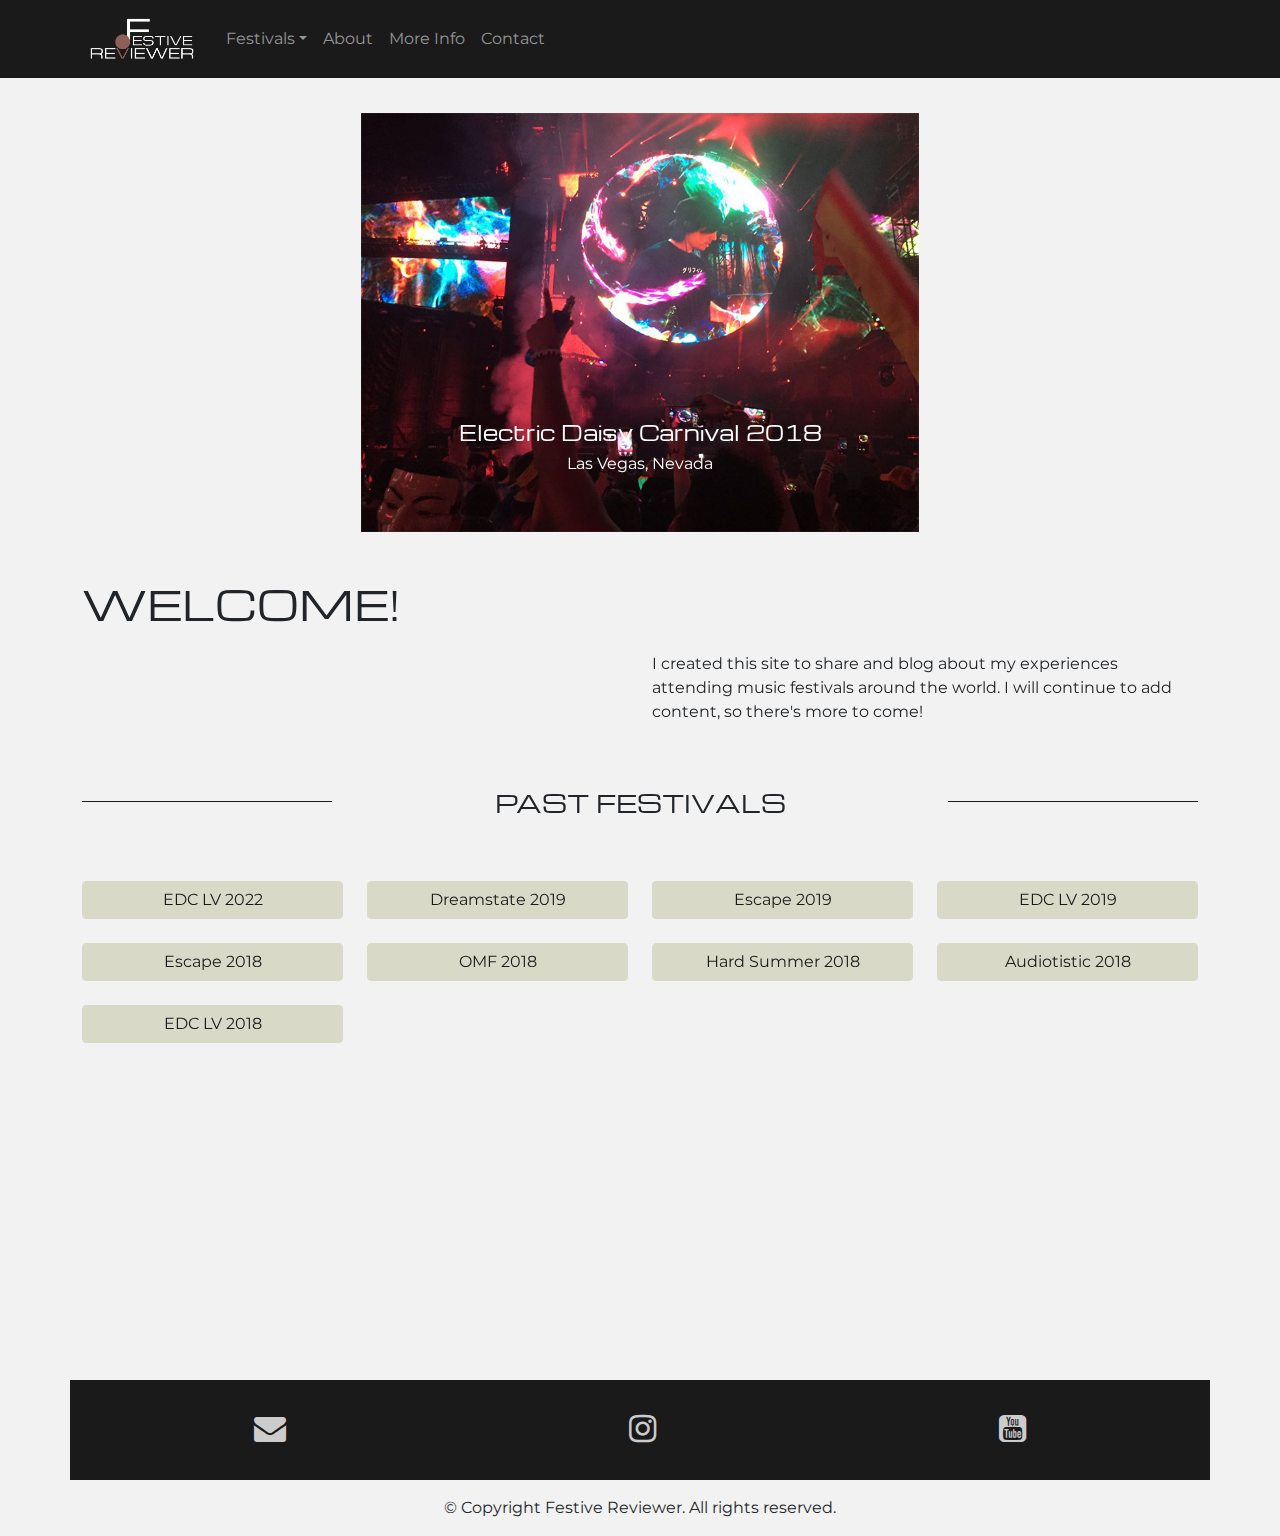
<file: index.html>
<!DOCTYPE html>
<html lang="en">
  <head>
    <meta charset="UTF-8" />
    <meta http-equiv="X-UA-Compatible" content="IE=edge" />
    <meta
      name="viewport"
      content="width=device-width, initial-scale=1, shrink-to-fit=no"
    />
    <meta http-equiv="x-ua-compatible" content="ie=edge" />
    <link rel="stylesheet" href="css/bootstrap.min.css" />
    <link rel="stylesheet" href="css/style.css" />
	<link rel="stylesheet" href="https://cdnjs.cloudflare.com/ajax/libs/font-awesome/4.7.0/css/font-awesome.min.css">
  	<link rel="shortcut icon" type="image/x-icon" href="favicon.ico" />
    <title>Festive Reviewer</title>
  </head>
  <body>
    <nav
      id="navbar-site"
      class="navbar navbar-dark navbar-expand-sm fixed-top"
      style="background-color: rgba(26, 26, 26, 1)"
    >
      <div class="container">
        <a class="navbar-brand" href="index.html">
          <img
            src="images/Logo2.png"
            style="width: 120px"
            alt="FESTIVE REVIEWER"
          /> </a
        ><!-- logo -->

        <button
          class="navbar-toggler"
          type="button"
          data-toggle="collapse"
          data-target="#myTogglerNav"
          aria-controls="myTogglerNav"
          aria-expanded="false"
          aria-label="Toggle navigation"
        >
          <span class="navbar-toggler-icon"></span></button
        ><!-- hamburger menu -->

        <div class="collapse navbar-collapse" id="myTogglerNav">
          <div class="navbar-nav">
            <div class="dropdown">
              <a
                class="nav-item nav-link dropdown-toggle"
                data-toggle="dropdown"
                id="festivalsDropdown"
                aria-haspopup="true"
                aria-expanded="false"
                href="#"
                >Festivals</a
              ><!-- Festivals dropdown toggle capability-->

              <div class="dropdown-menu" aria-labelledby="festivalsDropdown">
                <a class="dropdown-item" href="edc.html">EDC Las Vegas</a>
                <a class="dropdown-item" href="audiotistic.html">Audiotistic</a>
                <a class="dropdown-item" href="hardsummer.html">Hard Summer</a>
                <a class="dropdown-item" href="omf.html">Our Music Festival</a>
                <a class="dropdown-item" href="escape.html">Escape</a>
                <a class="dropdown-item" href="dreamstate.html"
                  >Dreamstate Socal</a
                >
              </div>
              <!-- Festivals dropdown choices -->
            </div>
            <!-- Festivals dropdown feature -->

            <a class="nav-item nav-link" href="about.html">About</a>
            <a class="nav-item nav-link" href="moreinfo.html">More Info</a>
            <a class="nav-item nav-link" href="mailto:grantaappelgren@gmail.com" target="_blank"
              >Contact</a
            >
          </div>
          <!-- navbar -->
        </div>
        <!-- collapse -->
      </div>
    </nav>

    <div class="container row-col-12">
      <div id="feature" class="carousel slide hidden" data-ride="carousel">
        <ol class="carousel-indicators">
          <li data-target="#feature" data-slide-to="0" class="active"></li>
          <li data-target="#feature" data-slide-to="1"></li>
          <li data-target="#feature" data-slide-to="2"></li>
          <li data-target="#feature" data-slide-to="3"></li>
          <li data-target="#feature" data-slide-to="4"></li>
        </ol>
        <!-- horizontal indicators -->

        <div class="carousel-inner">
          <div class="carousel-item active">
            <img
              class="d-flex row col-12 col-md-8 col-lg-6 mt-5"
              src="images/slideshow1lg.jpg"
              alt="First slide"
            />
            <div class="carousel-caption d-sm-block">
              <h5>Electric Daisy Carnival 2018</h5>
              <p>Las Vegas, Nevada</p>
            </div>
          </div>
          <!-- image 1-->

          <div class="carousel-item">
            <img
              class="d-flex row col-12 col-md-8 col-lg-6 mt-5"
              src="images/slideshow2lg.jpg"
              alt="Second slide"
            />
            <div class="carousel-caption d-sm-block">
              <h5>Hard Summer 2018</h5>
              <p>Fontana, CA</p>
            </div>
          </div>
          <!-- image 2 -->

          <div class="carousel-item">
            <img
              class="d-flex row col-12 col-md-8 col-lg-6 mt-5"
              src="images/slideshow3lg.jpg"
              alt="Third slide"
            />
            <div class="carousel-caption d-sm-block">
              <h5>Electric Daisy Carnival 2018</h5>
              <p>Las Vegas, Nevada</p>
            </div>
          </div>
          <!-- image 3 -->

          <div class="carousel-item">
            <img
              class="d-flex row col-12 col-md-8 col-lg-6 mt-5"
              src="images/slideshow4lg.jpg"
              alt="Fourth slide"
            />
            <div class="carousel-caption d-sm-block">
              <h5>Dreamstate SoCal 2019</h5>
              <p>San Bernardino, California</p>
            </div>
          </div>
          <!-- image 4 -->

          <div class="carousel-item">
            <img
              class="d-flex row col-12 col-md-8 col-lg-6 mt-5"
              src="images/slideshow5lg.jpg"
              alt="Fifth slide"
            />
            <div class="carousel-caption d-sm-block">
              <h5>Escape 2018</h5>
              <p>San Bernardino, California</p>
            </div>
          </div>
          <!-- image 5 -->
        </div>

        <a
          class="carousel-control-prev"
          href="#feature"
          role="button"
          data-slide="prev"
        >
          <span
            class="carousel-control-prev-icon"
            aria-hidden="true"
          ></span> </a
        ><!-- left arrow -->
        <a
          class="carousel-control-next"
          href="#feature"
          role="button"
          data-slide="next"
        >
          <span
            class="carousel-control-next-icon"
            aria-hidden="true"
          ></span> </a
        ><!-- right arrow -->
      </div>
      <!-- carousel -->
    </div>

    <div
      class="container d-flex justify-content-center justify-content-sm-start mt-5 mb-3"
      id="Welcome"
    >
      <div class="row row-cols-1 hidden">
        <section class="col">
          <h1>WELCOME!</h1>
        </section>
      </div>
    </div>
    <!-- welcome! -->

    <div class="container" id="SiteIntro">
      <div
        class="d-flex justify-content-start justify-content-sm-end row row-cols-1 hidden"
      >
        <section class="col col-sm-6 offset-sm-6 mb-5">
          <p>
            I created this site to share and blog about my experiences attending
            music festivals around the world. I will continue to add content, so
            there's more to come!
          </p>
        </section>
      </div>
    </div>
    <!-- site intro -->

    <div class="container mb-5 hidden">
      <div class="d-flex">
        <section class="lines">
          <div class="item">
            <h4>PAST FESTIVALS</h4>
          </div>
        </section>
      </div>
    </div>
    <!-- past fetivals header -->

    <div class="container mb-5 hidden">
      <div class="d-flex row row-cols-1 row-cols-md-2 row-cols-lg-4">
        <div class="d-flex mb-4">
          <a class="col btn btn-primary" href="edc.html" role="button"
            >EDC LV 2022</a
          >
        </div>
		<div class="d-flex mb-4">
          <a class="col btn btn-primary" href="dreamstate.html" role="button"
            >Dreamstate 2019</a
          >
        </div>
        <div class="d-flex mb-4">
          <a class="col btn btn-primary" href="escape.html" role="button"
            >Escape 2019</a
          >
        </div>
        <div class="d-flex mb-4">
          <a class="col btn btn-primary" href="edc.html" role="button"
            >EDC LV 2019</a
          >
        </div>
        <div class="d-flex mb-4">
          <a class="col btn btn-primary" href="escape.html" role="button"
            >Escape 2018</a
          >
        </div>
        <div class="d-flex mb-4">
          <a class="col btn btn-primary" href="omf.html" role="button"
            >OMF 2018</a
          >
        </div>
        <div class="d-flex mb-4">
          <a class="col btn btn-primary" href="hardsummer.html" role="button"
            >Hard Summer 2018</a
          >
        </div>
        <div class="d-flex mb-4">
          <a class="col btn btn-primary" href="audiotistic.html" role="button"
            >Audiotistic 2018</a
          >
        </div>
        <div class="d-flex mb-4">
          <a class="col btn btn-primary" href="edc.html" role="button"
            >EDC LV 2018</a
          >
        </div>
      </div>
    </div>
    <!-- past fevtivals attended -->

    <div class="container mb-5 hidden">
      <div class="d-flex">
        <section class="lines">
          <div class="item">
            <h4>NEXT FESTIVALS</h4>
          </div>
        </section>
      </div>
    </div>
    <!-- next fetivals header -->

    <div class="container mb-5 hidden">
      <div class="d-flex row row-cols-1 row-cols-md-2 row-cols-lg-4">
        <div class="d-flex mb-4">
          <a class="col btn btn-secondary noHover">Dreamstate 2022</a>
        </div>
        <div class="d-flex mb-4">
          <a class="col btn btn-secondary noHover">Ultra Miami 2023</a>
        </div>
        <div class="d-flex mb-4">
          <a class="col btn btn-secondary noHover">EDC LV 2023</a>
        </div>
		<div class="d-flex mb-4">
          <a class="col btn btn-secondary noHover">Coachella 2024</a>
        </div>
        <div class="d-flex mb-4">
          <a class="col btn btn-secondary noHover">Tomorrowland 2024</a>
        </div>
      </div>
    </div>
    <!-- next fevtivals attended -->

    <div class="container footer" style="background-color: rgba(26, 26, 26, 1)">
      <div class="d-flex justify-content-around" style="height: 100px">
        <div class="item btn align-self-center" role="button">
          <a href="mailto:grantaappelgren@gmail.com" target="_blank">
		  	<i class="fa fa-2x fa-envelope"></i>
		  </a>
        </div>
        <div class="item btn align-self-center" role="button">
          <a href="https://www.instagram.com/grantthehapa/?hl=en" target="_blank">
            <i class="fa fa-2x fa-instagram"></i>
          </a>
        </div>
        <div class="item btn align-self-center" role="button">
          <a href="https://www.youtube.com/channel/UC2-UdtZcBEHS6SBj7P5uO-w" target="_blank">
            <i class="fa fa-2x fa-youtube-square"></i>
		  </a>
        </div>
      </div>
    </div>
    <!-- social media icons --> 
	
    <footer class="text-center">
      <div class="container">
        <div class="col-auto mt-3">
          <p>© Copyright Festive Reviewer. All rights reserved.</p>
        </div>
      </div>
    </footer>
    <!-- copyright notice -->

    <script src="js/jquery.min.js"></script>
    <script src="js/popper.min.js"></script>
    <script src="js/bootstrap.min.js"></script>
	<script src="js/app.js"></script>
  </body>
</html>
</file>
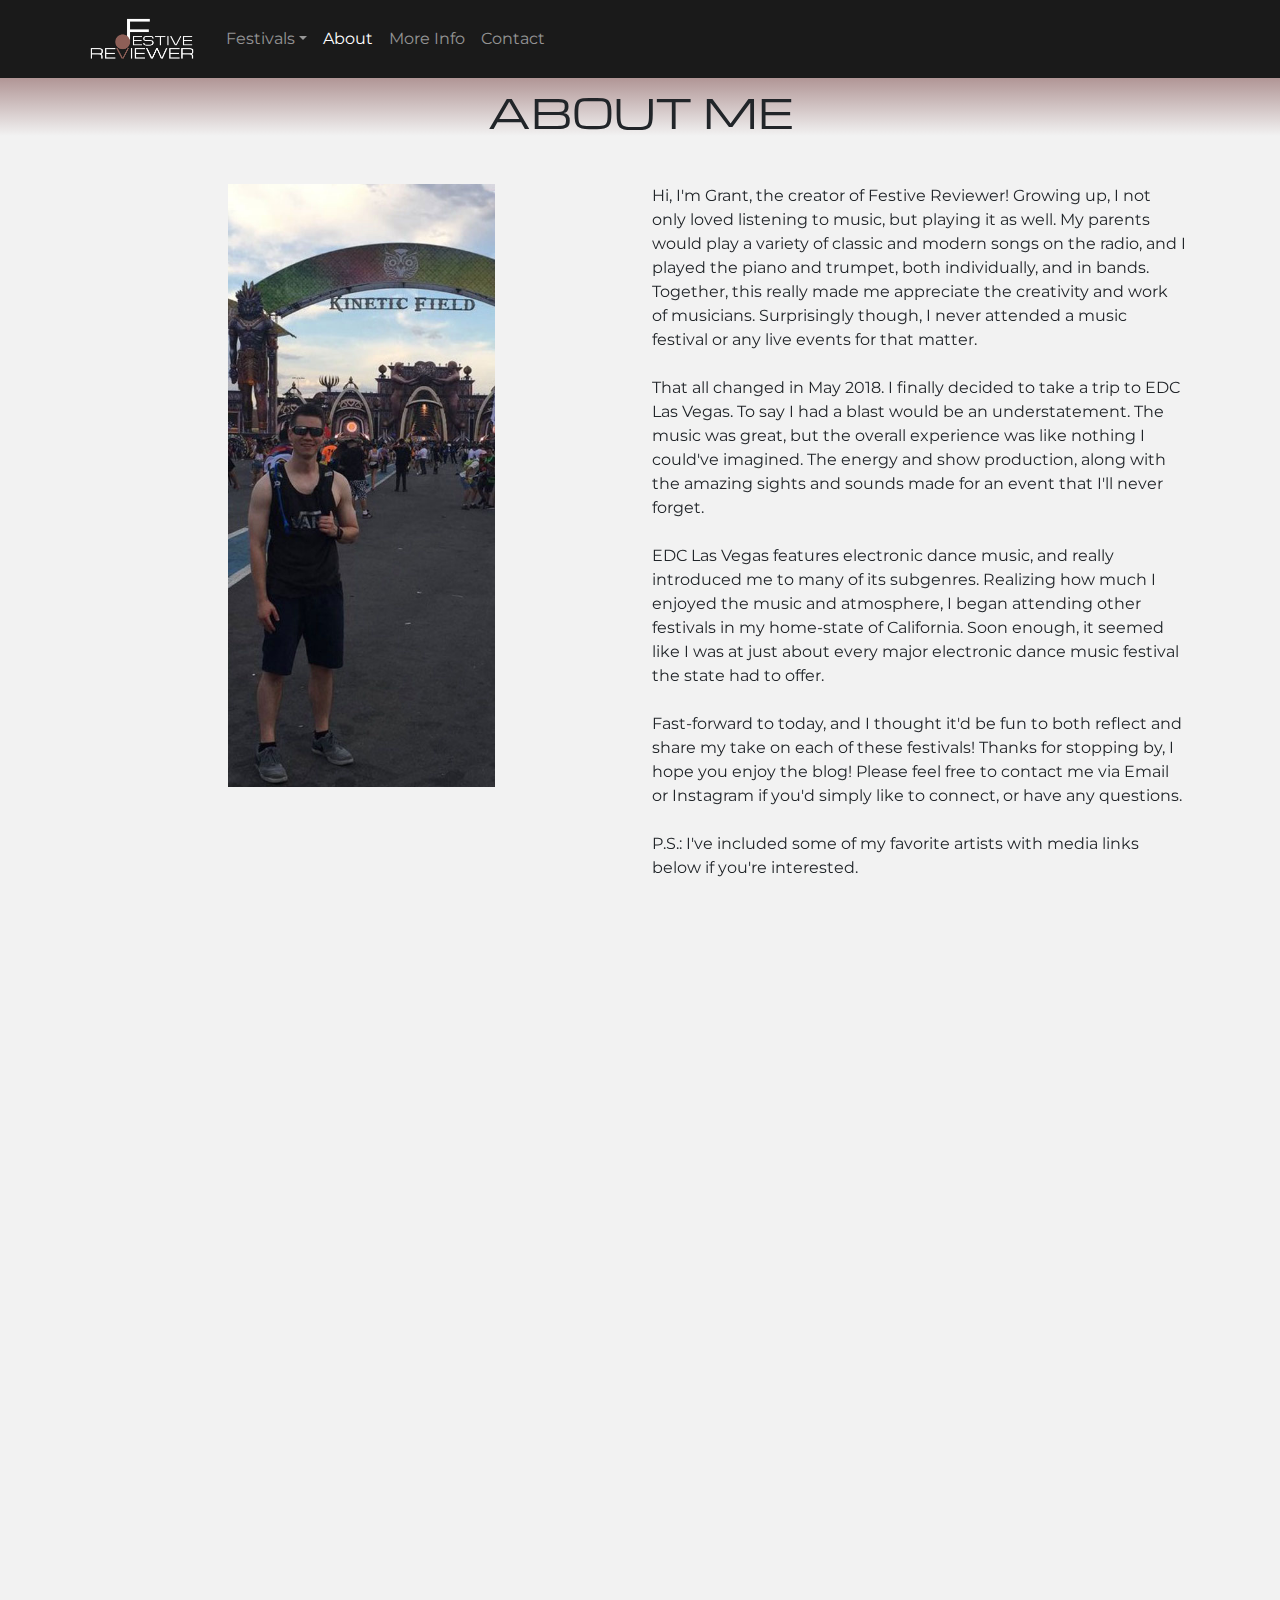
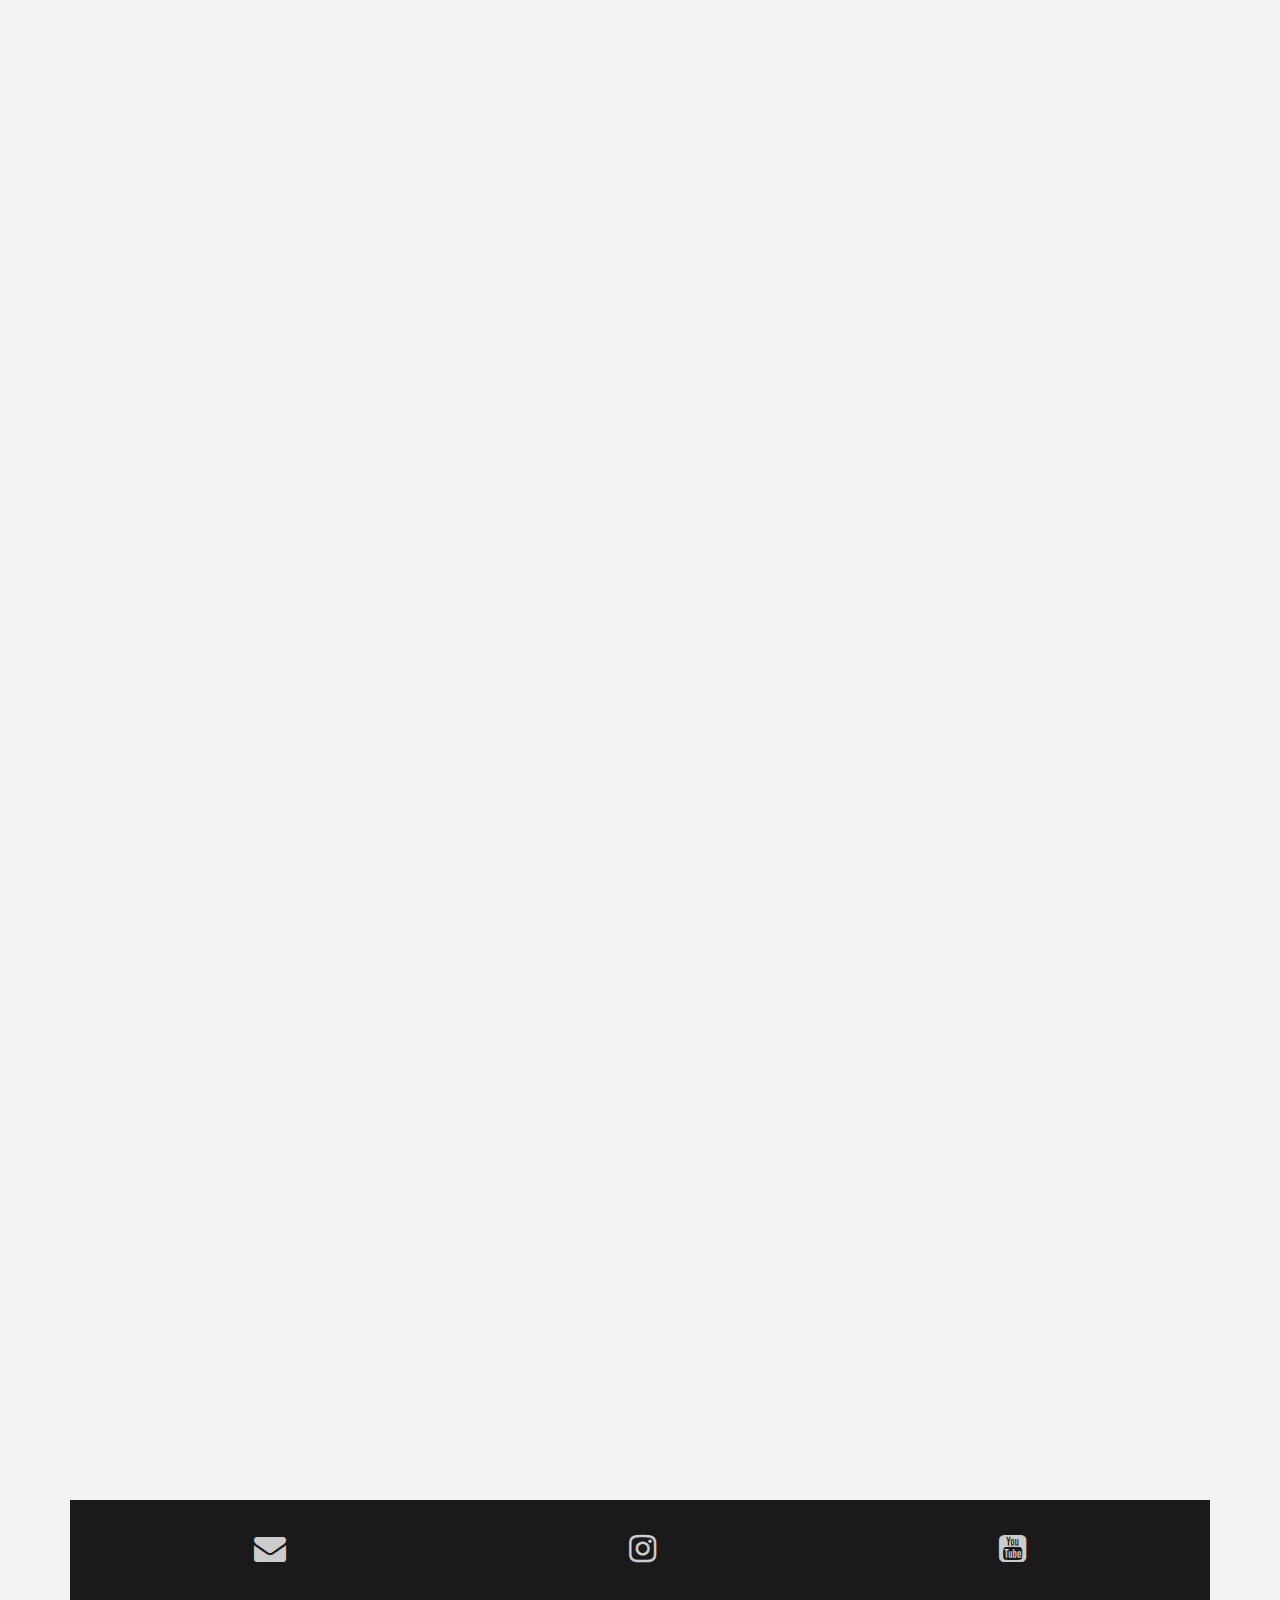
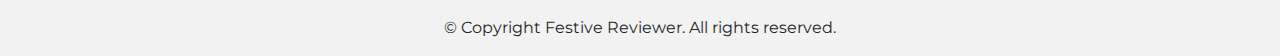
<file: about.html>
<!DOCTYPE html>
<html lang="en">
  <head>
    <meta charset="UTF-8" />
    <meta http-equiv="X-UA-Compatible" content="IE=edge" />
    <meta
      name="viewport"
      content="width=device-width, initial-scale=1, shrink-to-fit=no"
    />
    <meta http-equiv="x-ua-compatible" content="ie=edge" />
    <link rel="stylesheet" href="css/bootstrap.min.css" />
    <link rel="stylesheet" href="css/style.css" />
	<link rel="stylesheet" href="https://cdnjs.cloudflare.com/ajax/libs/font-awesome/4.7.0/css/font-awesome.min.css">
  	<link rel="shortcut icon" type="image/x-icon" href="favicon.ico" />
    <title>Festive Reviewer - About</title>
  </head>
  <body>
    <nav
      id="navbar-site"
      class="navbar navbar-dark navbar-expand-sm fixed-top"
      style="background-color: rgba(26, 26, 26, 1)"
    >
      <div class="container">
        <a class="navbar-brand" href="index.html">
          <img
            src="images/Logo2.png"
            style="width: 120px"
            alt="FESTIVE REVIEWER"
          /> </a
        ><!-- logo -->

        <button
          class="navbar-toggler"
          type="button"
          data-toggle="collapse"
          data-target="#myTogglerNav"
          aria-controls="myTogglerNav"
          aria-expanded="false"
          aria-label="Toggle navigation"
        >
          <span class="navbar-toggler-icon"></span></button
        ><!-- hamburger menu -->

        <div class="collapse navbar-collapse" id="myTogglerNav">
          <div class="navbar-nav">
            <div class="dropdown">
              <a
                class="nav-item nav-link dropdown-toggle"
                data-toggle="dropdown"
                id="festivalsDropdown"
                aria-haspopup="true"
                aria-expanded="false"
                href="#"
                >Festivals</a
              ><!-- Festivals dropdown toggle capability-->

              <div class="dropdown-menu" aria-labelledby="festivalsDropdown">
                <a class="dropdown-item" href="edc.html">EDC Las Vegas</a>
                <a class="dropdown-item" href="audiotistic.html">Audiotistic</a>
                <a class="dropdown-item" href="hardsummer.html">Hard Summer</a>
                <a class="dropdown-item" href="omf.html">Our Music Festival</a>
                <a class="dropdown-item" href="escape.html">Escape</a>
                <a class="dropdown-item" href="dreamstate.html"
                  >Dreamstate Socal</a
                >
              </div>
              <!-- Festivals dropdown choices -->
            </div>
            <!-- Festivals dropdown feature -->

            <a class="nav-item nav-link active" href="about.html">About</a>
            <a class="nav-item nav-link" href="moreinfo.html">More Info</a>
            <a class="nav-item nav-link" href="mailto:grantaappelgren@gmail.com" target="_blank"
              >Contact</a
            >
          </div>
          <!-- navbar -->
        </div>
        <!-- collapse -->
      </div>
    </nav>

    <div class="gradient mb-5 hidden">
      <div class="container mt-5 mb-5">
        <div class="row-cols-1">
          <section class="col">
            <h1>ABOUT ME</h1>
          </section>
        </div>
      </div>
      <!-- about title -->
    </div>

    <div class="container hidden">
      <div class="d-flex flex-column flex-sm-row">
        <div class="container mb-5">
          <img
            class="d-flex row col-8 col-md-8 col-lg-6 image"
            src="images/about1lg.jpg"
            alt="about1"
          />
        </div>
        <!-- about image 1 -->

        <div class="container mb-5" style="text-align: left">
          <p>
            Hi, I'm Grant, the creator of Festive Reviewer! Growing up, I not
            only loved listening to music, but playing it as well. My parents
            would play a variety of classic and modern songs on the radio, and I
            played the piano and trumpet, both individually, and in bands.
            Together, this really made me appreciate the creativity and work of
            musicians. Surprisingly though, I never attended a music festival or
            any live events for that matter.<br /><br />That all changed in May
            2018. I finally decided to take a trip to EDC Las Vegas. To say I
            had a blast would be an understatement. The music was great, but the
            overall experience was like nothing I could've imagined. The energy
            and show production, along with the amazing sights and sounds made
            for an event that I'll never forget.<br /><br />EDC Las Vegas
            features electronic dance music, and really introduced me to many of
            its subgenres. Realizing how much I enjoyed the music and
            atmosphere, I began attending other festivals in my home-state of
            California. Soon enough, it seemed like I was at just about every
            major electronic dance music festival the state had to offer.<br /><br />Fast-forward
            to today, and I thought it'd be fun to both reflect and share my
            take on each of these festivals! Thanks for stopping by, I hope you
            enjoy the blog! Please feel free to contact me via Email or
            Instagram if you'd simply like to connect, or have any questions.<br /><br />P.S.:
            I've included some of my favorite artists with media links below if
            you're interested.
          </p>
        </div>
        <!-- about info -->
      </div>
    </div>

    <div class="container">
      <div class="container d-flex-column mb-5">
        <div class="d-flex mb-3 hidden">
          <section class="lines">
            <div class="item">
              <h5>ARTISTS</h5>
            </div>
          </section>
        </div>
        <div class="item" style="text-align: center">
          <ul>
            <li>
			  <div class="hidden">
              <div class="mb-4">
			  <b>Linkin Park</b> (Electronic Dance, Alternative Metal):
			  </div>
			  <iframe width="560" height="315" class="col-12 p-0 mb-4 d-flex flex-column justify-content-center video-container" src="https://www.youtube.com/embed/zKLVg6aS3bM" title="YouTube video player" frameborder="0" allow="accelerometer; autoplay; clipboard-write; encrypted-media; gyroscope; picture-in-picture" allowfullscreen></iframe>
			  </div>
            </li>
            <br />
            <li>
			  <div class="hidden">
              <div class="mb-4">
		      <b>Above &#38 Beyond</b> (Vocal/Progressive Trance, Progressive/Big
              Room House):
			  </div>
			  <iframe width="560" height="315" class="col-12 p-0 mb-4 d-flex flex-column justify-content-center video-container" src="https://www.youtube.com/embed/10utJGbQQLs" title="YouTube video player" frameborder="0" allow="accelerometer; autoplay; clipboard-write; encrypted-media; gyroscope; picture-in-picture" allowfullscreen></iframe>
			  </div>
            </li>
            <br />
            <li>
			  <div class="hidden">
              <div class="mb-4">
			  <b>Cosmic Gate</b> (Tech/Hard Trance, Techno, Progressive House):
		      </div>
              <iframe width="560" height="315" class="col-12 p-0 mb-4 d-flex flex-column justify-content-center video-container" src="https://www.youtube.com/embed/1--YWkfHUvY" title="YouTube video player" frameborder="0" allow="accelerometer; autoplay; clipboard-write; encrypted-media; gyroscope; picture-in-picture" allowfullscreen></iframe>
			  </div>
            </li>
            <br />
            <li>
			  <div class="hidden">
			  <div class="mb-4">
              <b>Seven Lions</b> (House, Melodic Dubstep, Trance, Psytrance):
			  </div>
              <iframe width="560" height="315" class="col-12 p-0 mb-4 d-flex flex-column justify-content-center video-container" src="https://www.youtube.com/embed/olAMTYJK6mo" title="YouTube video player" frameborder="0" allow="accelerometer; autoplay; clipboard-write; encrypted-media; gyroscope; picture-in-picture" allowfullscreen></iframe>
			  </div>
            </li>
            <br />
            <li>
			  <div class="hidden">
			  <div class="mb-4">
              <b>Eric Prydz</b> (Progressive House, Techno):
			  </div>
              <iframe width="560" height="315" class="col-12 p-0 mb-4 d-flex flex-column justify-content-center video-container" src="https://www.youtube.com/embed/p_rXt7sWn_E" title="YouTube video player" frameborder="0" allow="accelerometer; autoplay; clipboard-write; encrypted-media; gyroscope; picture-in-picture" allowfullscreen></iframe>
			  </div>
            </li>
          </ul>
        </div>
      </div>
      <!-- artists element -->
    </div>

    <div class="container footer" style="background-color: rgba(26, 26, 26, 1)">
      <div class="d-flex justify-content-around" style="height: 100px">
        <div class="item btn align-self-center" role="button">
          <a href="mailto:grantaappelgren@gmail.com" target="_blank">
		  	<i class="fa fa-2x fa-envelope"></i>
		  </a>
        </div>
        <div class="item btn align-self-center" role="button">
          <a href="https://www.instagram.com/grantthehapa/?hl=en" target="_blank">
            <i class="fa fa-2x fa-instagram"></i>
          </a>
        </div>
        <div class="item btn align-self-center" role="button">
          <a href="https://www.youtube.com/channel/UC2-UdtZcBEHS6SBj7P5uO-w" target="_blank">
            <i class="fa fa-2x fa-youtube-square"></i>
		  </a>
        </div>
      </div>
    </div>
    <!-- social media icons -->

    <footer class="text-center">
      <div class="container">
        <div class="col-auto mt-3">
          <p>© Copyright Festive Reviewer. All rights reserved.</p>
        </div>
      </div>
    </footer>
    <!-- copyright notice -->

    <script src="js/jquery.min.js"></script>
    <script src="js/popper.min.js"></script>
    <script src="js/bootstrap.min.js"></script>
	<script src="js/app.js"></script>
  </body>
</html>
</file>
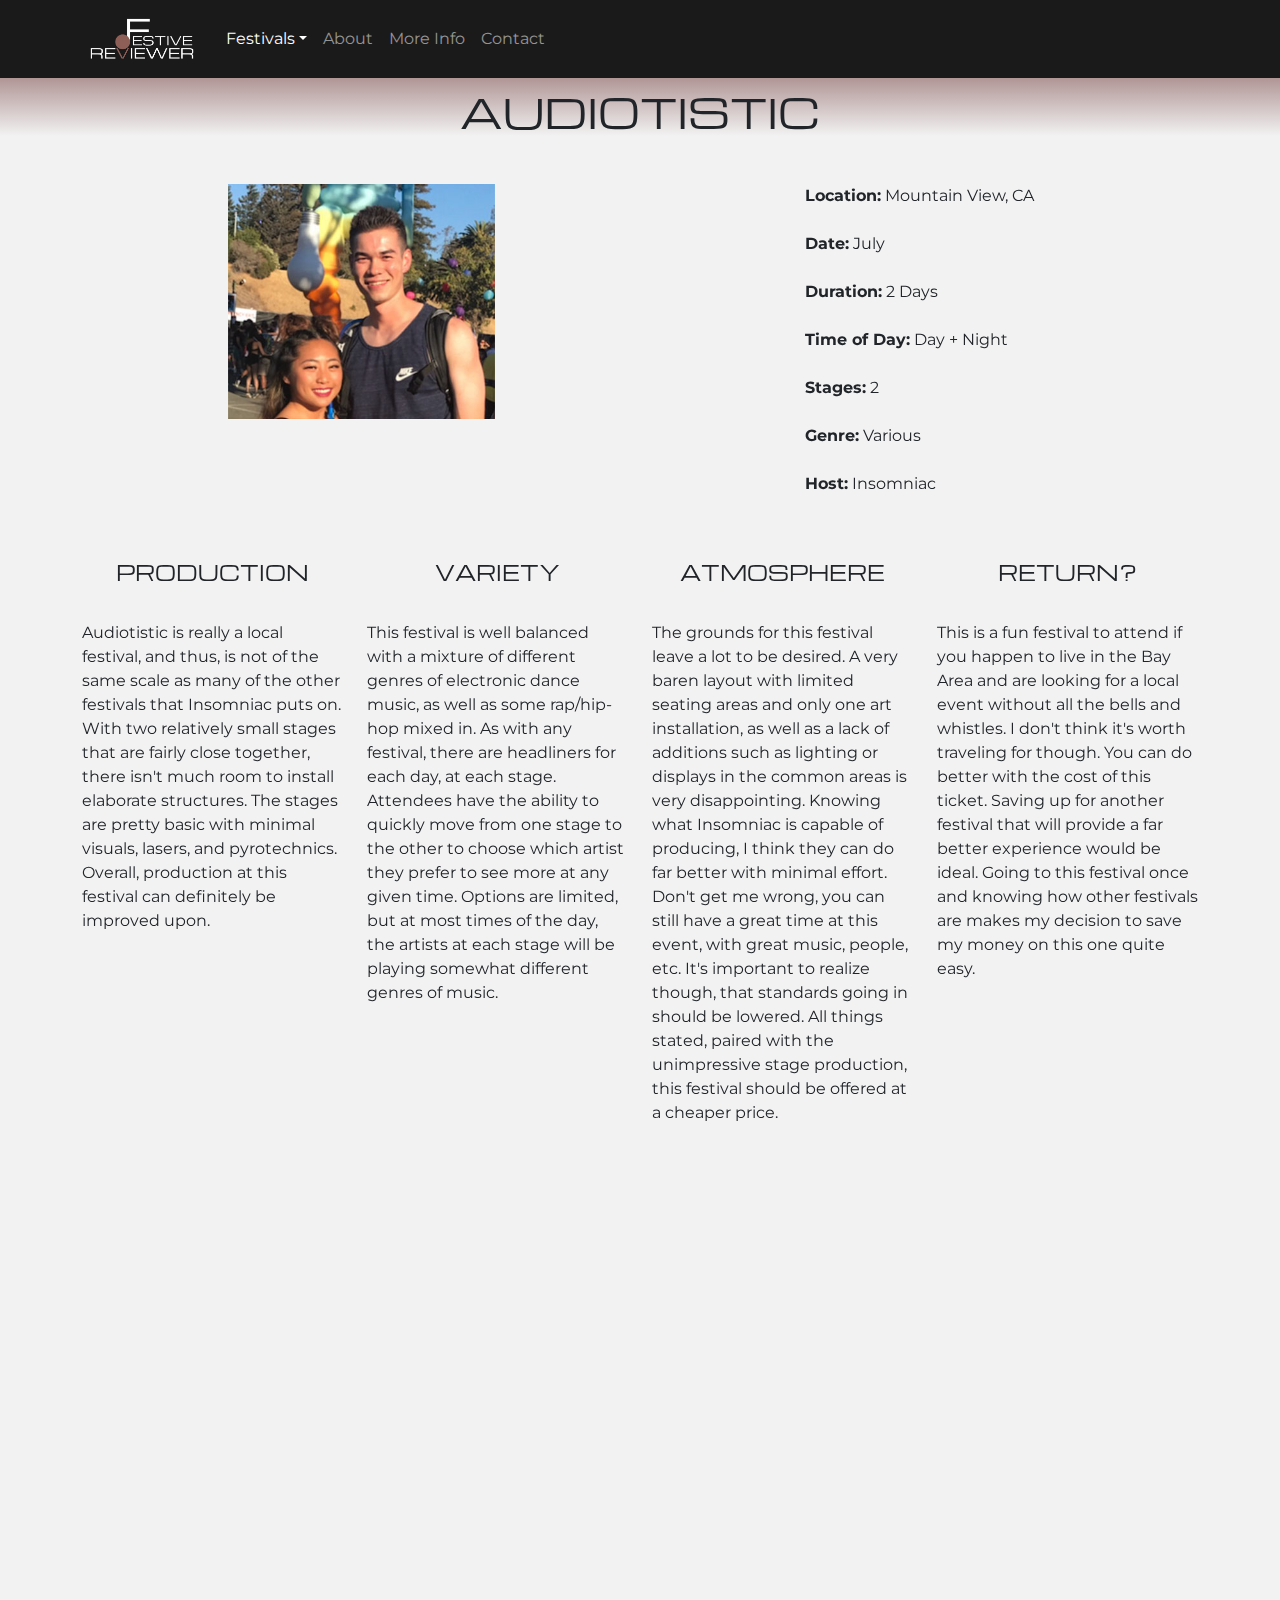
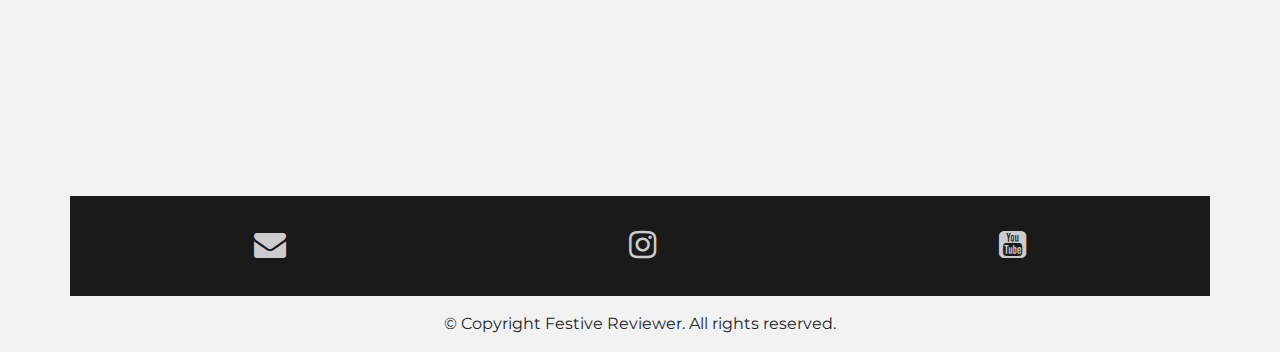
<file: audiotistic.html>
<!DOCTYPE html>
<html lang="en">
  <head>
    <meta charset="UTF-8" />
    <meta http-equiv="X-UA-Compatible" content="IE=edge" />
    <meta
      name="viewport"
      content="width=device-width, initial-scale=1, shrink-to-fit=no"
    />
    <meta http-equiv="x-ua-compatible" content="ie=edge" />
    <link rel="stylesheet" href="css/bootstrap.min.css" />
    <link rel="stylesheet" href="css/style.css" />
	<link rel="stylesheet" href="https://cdnjs.cloudflare.com/ajax/libs/font-awesome/4.7.0/css/font-awesome.min.css">
  	<link rel="shortcut icon" type="image/x-icon" href="favicon.ico" />
    <title>Festive Reviewer - Audiotistic</title>
  </head>
  <body>
    <nav
      id="navbar-site"
      class="navbar navbar-dark navbar-expand-sm fixed-top"
      style="background-color: rgba(26, 26, 26, 1)"
    >
      <div class="container">
        <a class="navbar-brand" href="index.html">
          <img
            src="images/Logo2.png"
            style="width: 120px"
            alt="FESTIVE REVIEWER"
          /> </a
        ><!-- logo -->

        <button
          class="navbar-toggler"
          type="button"
          data-toggle="collapse"
          data-target="#myTogglerNav"
          aria-controls="myTogglerNav"
          aria-expanded="false"
          aria-label="Toggle navigation"
        >
          <span class="navbar-toggler-icon"></span></button
        ><!-- hamburger menu -->

        <div class="collapse navbar-collapse" id="myTogglerNav">
          <div class="navbar-nav">
            <div class="dropdown">
              <a
                class="nav-item nav-link dropdown-toggle active"
                data-toggle="dropdown"
                id="festivalsDropdown"
                aria-haspopup="true"
                aria-expanded="false"
                href="#"
                >Festivals</a
              ><!-- Festivals dropdown toggle capability-->

              <div class="dropdown-menu" aria-labelledby="festivalsDropdown">
                <a class="dropdown-item" href="edc.html">EDC Las Vegas</a>
                <a class="dropdown-item" href="audiotistic.html">Audiotistic</a>
                <a class="dropdown-item" href="hardsummer.html">Hard Summer</a>
                <a class="dropdown-item" href="omf.html">Our Music Festival</a>
                <a class="dropdown-item" href="escape.html">Escape</a>
                <a class="dropdown-item" href="dreamstate.html"
                  >Dreamstate Socal</a
                >
              </div>
              <!-- Festivals dropdown choices -->
            </div>
            <!-- Festivals dropdown feature -->

            <a class="nav-item nav-link" href="about.html">About</a>
            <a class="nav-item nav-link" href="moreinfo.html">More Info</a>
            <a class="nav-item nav-link" href="mailto:grantaappelgren@gmail.com" target="_blank"
              >Contact</a
            >
          </div>
          <!-- navbar -->
        </div>
        <!-- collapse -->
      </div>
    </nav>

    <div class="gradient mb-5 hidden">
      <div class="container mt-5 mb-5">
        <div class="row-cols-1">
          <section class="col">
            <h1>AUDIOTISTIC</h1>
          </section>
        </div>
      </div>
      <!-- audiotistic title -->
    </div>

    <div class="container">
      <div class="d-flex flex-column flex-sm-row">
        <div class="container mb-5 hidden">
          <img
            class="d-flex row col-9 col-md-8 col-lg-6 image"
            src="images/audiotistic1lg.jpg"
            alt="audiotistic1"
          />
        </div>
        <!-- audiotistic image 1 -->

        <div class="container mb-5 hidden" style="text-align: center">
          <ul>
            <li><b>Location:</b> Mountain View, CA</li>
            <li class="linebreak">&nbsp;</li>
            <li><b>Date:</b> July</li>
            <li class="linebreak">&nbsp;</li>
            <li><b>Duration:</b> 2 Days</li>
            <li class="linebreak">&nbsp;</li>
            <li><b>Time of Day:</b> Day + Night</li>
            <li class="linebreak">&nbsp;</li>
            <li><b>Stages:</b> 2</li>
            <li class="linebreak">&nbsp;</li>
            <li><b>Genre:</b> Various</li>
            <li class="linebreak">&nbsp;</li>
            <li><b>Host:</b> Insomniac</li>
          </ul>
        </div>
        <!-- audiotistic info -->
      </div>
    </div>

    <div class="container">
      <div class="d-flex row row-cols-1 row-cols-md-2 row-cols-lg-4">
        <div class="container d-flex-column mb-5">
          <div class="d-flex mb-3 hidden">
            <section class="elementlines">
              <div class="item">
                <h5>PRODUCTION</h5>
              </div>
            </section>
          </div>
          <div class="item mb-3 hidden">
            <p>
              Audiotistic is really a local festival, and thus, is not of the
              same scale as many of the other festivals that Insomniac puts on.
              With two relatively small stages that are fairly close together,
              there isn't much room to install elaborate structures. The stages
              are pretty basic with minimal visuals, lasers, and pyrotechnics.
              Overall, production at this festival can definitely be improved
              upon.
            </p>
          </div>
          <div class="item mb-3 hidden">
            <a class="btn btn-secondary w-100 noHover">D - Below Average</a>
          </div>
        </div>
        <!-- audiotistic production element -->

        <div class="container d-flex flex-column mb-5">
          <div class="d-flex mb-3 hidden">
            <section class="elementlines">
              <div class="item">
                <h5>VARIETY</h5>
              </div>
            </section>
          </div>
          <div class="item mb-3 hidden">
            <p>
              This festival is well balanced with a mixture of different genres
              of electronic dance music, as well as some rap/hip-hop mixed in.
              As with any festival, there are headliners for each day, at each
              stage. Attendees have the ability to quickly move from one stage
              to the other to choose which artist they prefer to see more at any
              given time. Options are limited, but at most times of the day, the
              artists at each stage will be playing somewhat different genres of
              music.
            </p>
          </div>
          <div class="item mb-3 hidden">
            <a class="btn btn-primary w-100 noHover">B - Above Average</a>
          </div>
        </div>
        <!-- audiotistic variety element -->

        <div class="container d-flex flex-column mb-5">
          <div class="d-flex mb-3 hidden">
            <section class="elementlines">
              <div class="item">
                <h5>ATMOSPHERE</h5>
              </div>
            </section>
          </div>
          <div class="item mb-3 hidden">
            <p>
              The grounds for this festival leave a lot to be desired. A very
              baren layout with limited seating areas and only one art
              installation, as well as a lack of additions such as lighting or
              displays in the common areas is very disappointing. Knowing what
              Insomniac is capable of producing, I think they can do far better
              with minimal effort. Don't get me wrong, you can still have a
              great time at this event, with great music, people, etc. It's
              important to realize though, that standards going in should be
              lowered. All things stated, paired with the unimpressive stage
              production, this festival should be offered at a cheaper price.
            </p>
          </div>
          <div class="item mb-3 hidden">
            <a class="btn btn-secondary w-100 noHover">D - Below Average</a>
          </div>
        </div>
        <!-- audiotistic atmosphere element -->

        <div class="container d-flex flex-column mb-5">
          <div class="d-flex mb-3 hidden">
            <section class="elementlines">
              <div class="item">
                <h5>RETURN?</h5>
              </div>
            </section>
          </div>
          <div class="item mb-3 hidden">
            <p>
              This is a fun festival to attend if you happen to live in the Bay
              Area and are looking for a local event without all the bells and
              whistles. I don't think it's worth traveling for though. You can
              do better with the cost of this ticket. Saving up for another
              festival that will provide a far better experience would be ideal.
              Going to this festival once and knowing how other festivals are
              makes my decision to save my money on this one quite easy.
            </p>
          </div>
          <div class="item mb-3 hidden">
            <a class="btn btn-secondary w-100 noHover">No</a>
          </div>
        </div>
        <!-- audiotistic return element -->
      </div>
    </div>

    <div class="container mb-5 hidden">
      <img
        class="d-flex row col-8 col-lg-6 image"
        src="images/audiotistic2lg.jpg"
        alt="audiotistic2"
      />
    </div>
    <!-- audiotistic image 2 -->

    <div class="container footer" style="background-color: rgba(26, 26, 26, 1)">
      <div class="d-flex justify-content-around" style="height: 100px" target="_blank">
        <div class="item btn align-self-center" role="button">
          <a href="mailto:grantaappelgren@gmail.com">
		  	<i class="fa fa-2x fa-envelope"></i>
		  </a>
        </div>
        <div class="item btn align-self-center" role="button">
          <a href="https://www.instagram.com/grantthehapa/?hl=en" target="_blank">
            <i class="fa fa-2x fa-instagram"></i>
          </a>
        </div>
        <div class="item btn align-self-center" role="button">
          <a href="https://www.youtube.com/channel/UC2-UdtZcBEHS6SBj7P5uO-w" target="_blank">
            <i class="fa fa-2x fa-youtube-square"></i>
		  </a>
        </div>
      </div>
    </div>
    <!-- social media icons -->

    <footer class="text-center">
      <div class="container">
        <div class="col-auto mt-3">
          <p>© Copyright Festive Reviewer. All rights reserved.</p>
        </div>
      </div>
    </footer>
    <!-- copyright notice -->

    <script src="js/jquery.min.js"></script>
    <script src="js/popper.min.js"></script>
    <script src="js/bootstrap.min.js"></script>
	<script src="js/app.js"></script>
  </body>
</html>
</file>
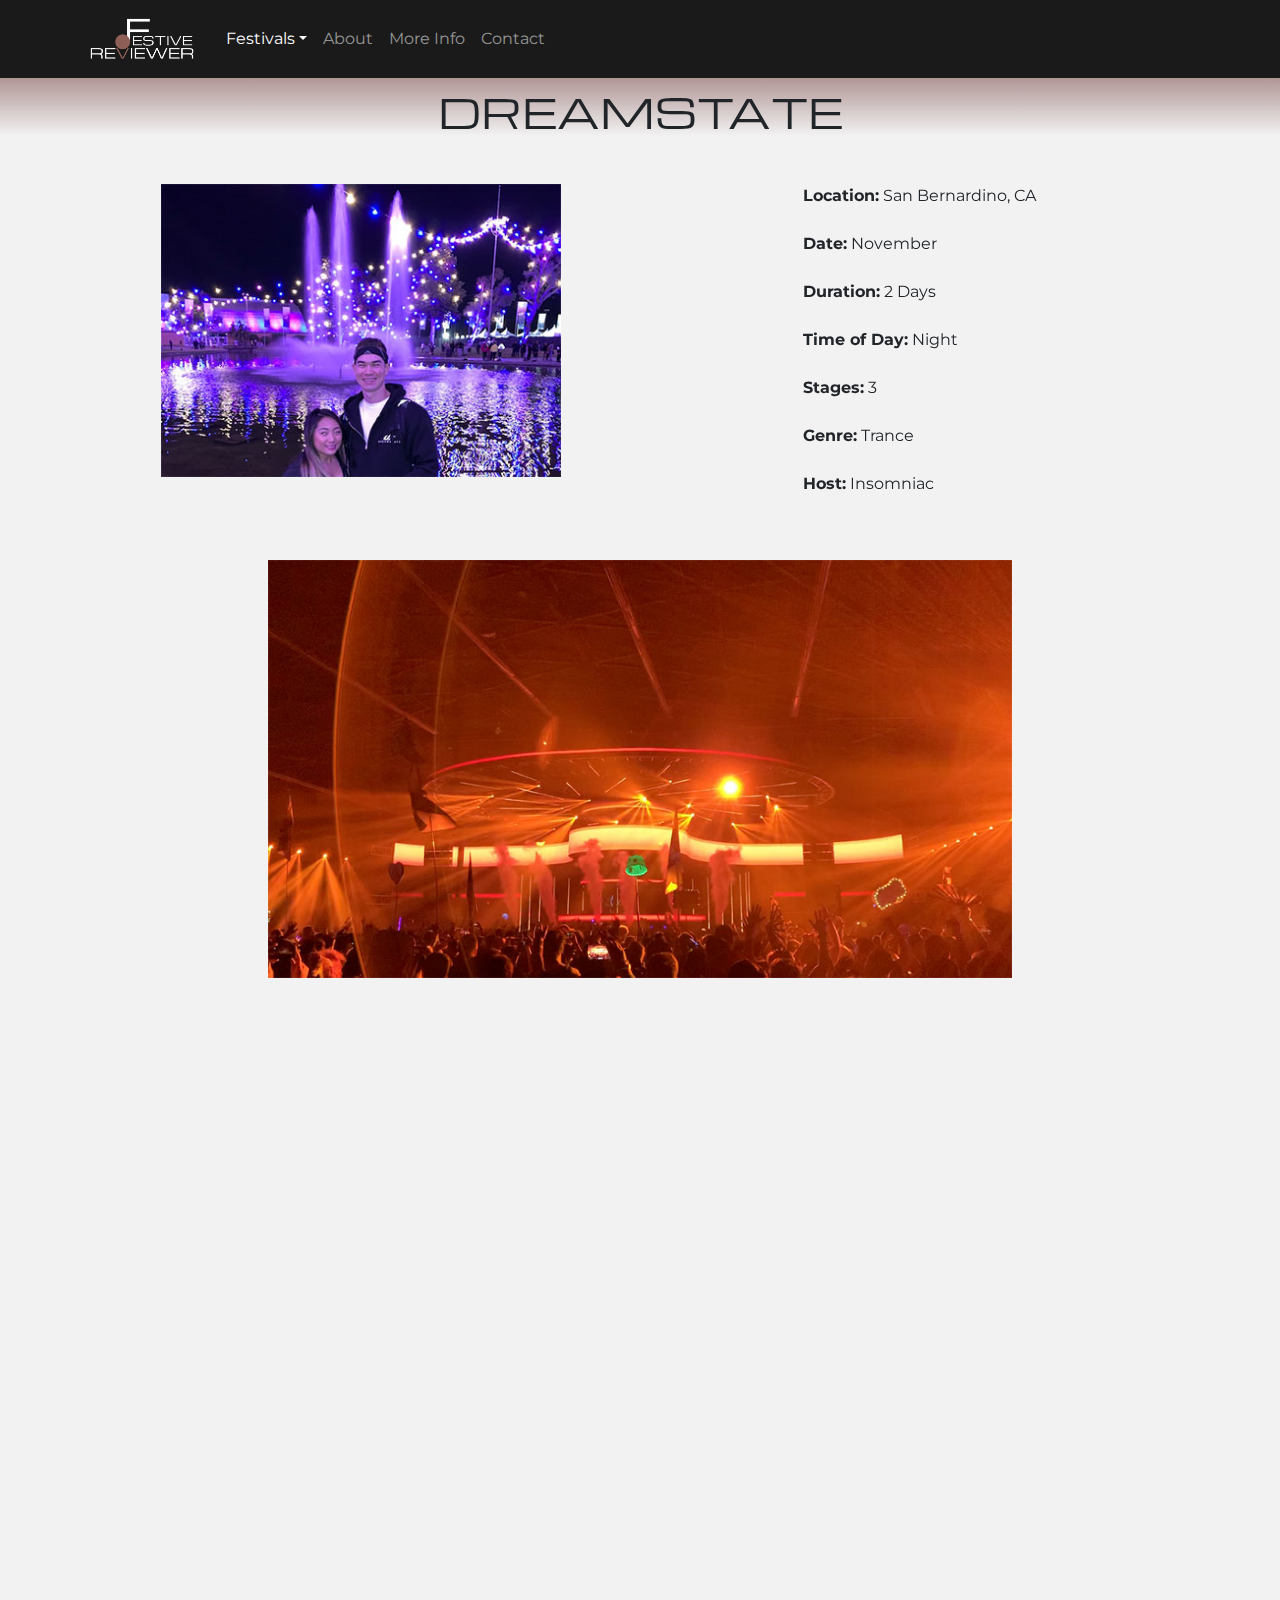
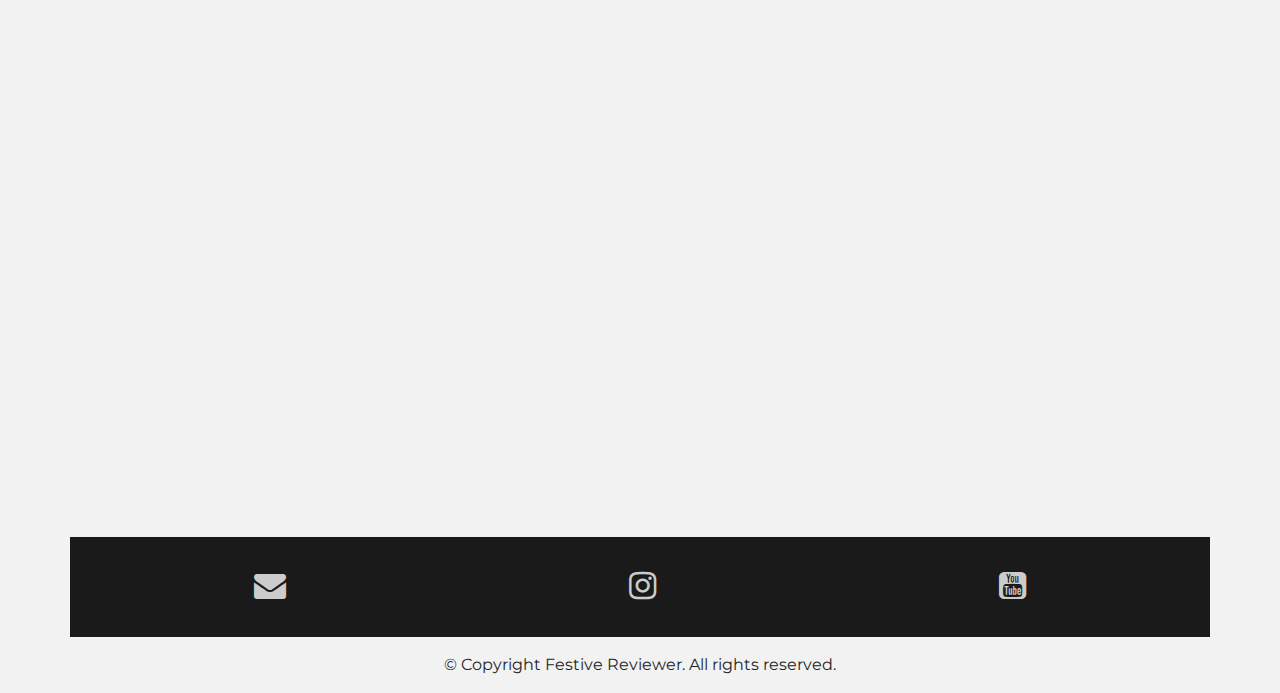
<file: dreamstate.html>
<!DOCTYPE html>
<html lang="en">
  <head>
    <meta charset="UTF-8" />
    <meta http-equiv="X-UA-Compatible" content="IE=edge" />
    <meta
      name="viewport"
      content="width=device-width, initial-scale=1, shrink-to-fit=no"
    />
    <meta http-equiv="x-ua-compatible" content="ie=edge" />
    <link rel="stylesheet" href="css/bootstrap.min.css" />
    <link rel="stylesheet" href="css/style.css" />
	<link rel="stylesheet" href="https://cdnjs.cloudflare.com/ajax/libs/font-awesome/4.7.0/css/font-awesome.min.css">
  	<link rel="shortcut icon" type="image/x-icon" href="favicon.ico" />
    <title>Festive Reviewer - Dreamstate Socal</title>
  </head>
  <body>
    <nav
      id="navbar-site"
      class="navbar navbar-dark navbar-expand-sm fixed-top"
      style="background-color: rgba(26, 26, 26, 1)"
    >
      <div class="container">
        <a class="navbar-brand" href="index.html">
          <img
            src="images/Logo2.png"
            style="width: 120px"
            alt="FESTIVE REVIEWER"
          /> </a
        ><!-- logo -->

        <button
          class="navbar-toggler"
          type="button"
          data-toggle="collapse"
          data-target="#myTogglerNav"
          aria-controls="myTogglerNav"
          aria-expanded="false"
          aria-label="Toggle navigation"
        >
          <span class="navbar-toggler-icon"></span></button
        ><!-- hamburger menu -->

        <div class="collapse navbar-collapse" id="myTogglerNav">
          <div class="navbar-nav">
            <div class="dropdown">
              <a
                class="nav-item nav-link dropdown-toggle active"
                data-toggle="dropdown"
                id="festivalsDropdown"
                aria-haspopup="true"
                aria-expanded="false"
                href="#"
                >Festivals</a
              ><!-- Festivals dropdown toggle capability-->

              <div class="dropdown-menu" aria-labelledby="festivalsDropdown">
                <a class="dropdown-item" href="edc.html">EDC Las Vegas</a>
                <a class="dropdown-item" href="audiotistic.html">Audiotistic</a>
                <a class="dropdown-item" href="hardsummer.html">Hard Summer</a>
                <a class="dropdown-item" href="omf.html">Our Music Festival</a>
                <a class="dropdown-item" href="escape.html">Escape</a>
                <a class="dropdown-item" href="dreamstate.html"
                  >Dreamstate Socal</a
                >
              </div>
              <!-- Festivals dropdown choices -->
            </div>
            <!-- Festivals dropdown feature -->

            <a class="nav-item nav-link" href="about.html">About</a>
            <a class="nav-item nav-link" href="moreinfo.html">More Info</a>
            <a class="nav-item nav-link" href="mailto:grantaappelgren@gmail.com" target="_blank"
              >Contact</a
            >
          </div>
          <!-- navbar -->
        </div>
        <!-- collapse -->
      </div>
    </nav>

    <div class="gradient mb-5 hidden">
      <div class="container mt-5 mb-5">
        <div class="row-cols-1">
          <section class="col">
            <h1>DREAMSTATE</h1>
          </section>
        </div>
      </div>
      <!-- dreamstate title -->
    </div>

    <div class="container">
      <div class="d-flex flex-column flex-sm-row">
        <div class="container mb-5 hidden">
          <img
            class="d-flex row col-11 col-md-10 col-lg-9 image"
            src="images/dreamstate1lg.jpg"
            alt="dreamstate1"
          />
        </div>
        <!-- dreamstate image 1 -->

        <div class="container mb-5 hidden" style="text-align: center">
          <ul>
            <li><b>Location:</b> San Bernardino, CA</li>
            <li class="linebreak">&nbsp;</li>
            <li><b>Date:</b> November</li>
            <li class="linebreak">&nbsp;</li>
            <li><b>Duration:</b> 2 Days</li>
            <li class="linebreak">&nbsp;</li>
            <li><b>Time of Day:</b> Night</li>
            <li class="linebreak">&nbsp;</li>
            <li><b>Stages:</b> 3</li>
            <li class="linebreak">&nbsp;</li>
            <li><b>Genre:</b> Trance</li>
            <li class="linebreak">&nbsp;</li>
            <li><b>Host:</b> Insomniac</li>
          </ul>
        </div>
        <!-- dreamstate info -->
      </div>
    </div>

    <div class="container mb-5 hidden">
      <img
        class="d-flex row col-10 col-md-9 col-lg-8 image"
        src="images/dreamstate2lg.jpg"
        alt="dreamstate2"
      />
    </div>
    <!-- dreamstate image 2 -->

    <div class="container">
      <div class="d-flex row row-cols-1 row-cols-md-2 row-cols-lg-4">
        <div class="container d-flex-column mb-5">
          <div class="d-flex mb-3 hidden">
            <section class="elementlines">
              <div class="item">
                <h5>PRODUCTION</h5>
              </div>
            </section>
          </div>
          <div class="item mb-3 hidden">
            <p>
              Stages are created to transport festival-goers into a cosmic
              world. This includes stages such as a disc-shaped one that's
              reminiscent of a UFO (pictured above), as well as an other-worldly
              city structure stage (pictured below) making you feel as if you
              are visiting another dimension. With visuals, lasers,
              pyrotechnics, and more rivaling the majority of other festivals,
              Insomniac exceeds exectations.
            </p>
          </div>
          <div class="item mb-3 hidden">
            <a class="btn btn-primary w-100 noHover">A - Exceptional</a>
          </div>
        </div>
        <!-- dreamstate production element -->

        <div class="container d-flex flex-column mb-5">
          <div class="d-flex mb-3 hidden">
            <section class="elementlines">
              <div class="item">
                <h5>VARIETY</h5>
              </div>
            </section>
          </div>
          <div class="item mb-3 hidden">
            <p>
              Dreamstate's slogan is "Your Trance Destination". That said, it's
              a festival featuring trance in its numerous forms (melodic,
              psychedelic, progressive, hard, etc.) Many renowned trance DJs
              from around the globe travel to perform here. Smaller-named DJs
              also gain exposure at this event. As one of the premier Trance
              festivals in the world, DJs know the crowd is made up of people
              who love this genre of music. Unfortunately, if you don't enjoy
              trance and aren't looking to see if you do, I wouldn't recommend
              this festival. However, for trance lovers, this is about as good
              as it gets!
            </p>
          </div>
          <div class="item mb-3 hidden">
            <a class="btn btn-secondary w-100 noHover">D - Below Average</a>
          </div>
        </div>
        <!-- dreamstate variety element -->

        <div class="container d-flex flex-column mb-5">
          <div class="d-flex mb-3 hidden">
            <section class="elementlines">
              <div class="item">
                <h5>ATMOSPHERE</h5>
              </div>
            </section>
          </div>
          <div class="item mb-3 hidden">
            <p>
              Like the festival's production, the atmosphere walking around the
              grounds gives a space-like vibe. Bright white, blue, and purpe
              lights luminate the common areas between stages, emmitting a
              calming feeling in an environment filled with commotion. In terms
              of age, the crowd is skewed towards a bit of an older demographic
              compared to other electronic dance music festivals. With that,
              comes a more "laid-back" feeling that you'd expect with that
              population. Regarding weather, it's fittingly cold, like it'd be
              in space! Don't let the location fool you, as Southern California
              can still get to temperatures in the 30's.
            </p>
          </div>
          <div class="item mb-3 hidden">
            <a class="btn btn-primary w-100 noHover">B - Above Average</a>
          </div>
        </div>
        <!-- dreamstate atmosphere element -->

        <div class="container d-flex flex-column mb-5">
          <div class="d-flex mb-3 hidden">
            <section class="elementlines">
              <div class="item">
                <h5>RETURN?</h5>
              </div>
            </section>
          </div>
          <div class="item mb-3 hidden">
            <p>
              Trance is my favorite genre, so Dreamstate is definitely a
              festival I really enjoy. The production is excellent and many of
              the artists who perform there are hard to catch at other festivals
              in California. There really isn't another trance festival offered
              in the US at this scale. As a trance fan, this is an event I plan
              to attend every year, and one I highly recommend to anybody
              interested in the genre.
            </p>
          </div>
          <div class="item mb-3 hidden">
            <a class="btn btn-primary w-100 noHover">Yes</a>
          </div>
        </div>
        <!-- dreamstate return element -->
      </div>
    </div>

    <div class="container mb-5 hidden">
      <img
        class="d-flex row col-10 col-md-9 col-lg-8 image"
        src="images/dreamstate3lg.jpg"
        alt="dreamstate3"
      />
    </div>
    <!-- dreamstate image 3 -->

    <div class="container footer" style="background-color: rgba(26, 26, 26, 1)">
      <div class="d-flex justify-content-around" style="height: 100px">
        <div class="item btn align-self-center" role="button">
          <a href="mailto:grantaappelgren@gmail.com" target="_blank">
		  	<i class="fa fa-2x fa-envelope"></i>
		  </a>
        </div>
        <div class="item btn align-self-center" role="button">
          <a href="https://www.instagram.com/grantthehapa/?hl=en" target="_blank">
            <i class="fa fa-2x fa-instagram"></i>
          </a>
        </div>
        <div class="item btn align-self-center" role="button">
          <a href="https://www.youtube.com/channel/UC2-UdtZcBEHS6SBj7P5uO-w" target="_blank">
            <i class="fa fa-2x fa-youtube-square"></i>
		  </a>
        </div>
      </div>
    </div>
    <!-- social media icons -->

    <footer class="text-center">
      <div class="container">
        <div class="col-auto mt-3">
          <p>© Copyright Festive Reviewer. All rights reserved.</p>
        </div>
      </div>
    </footer>
    <!-- copyright notice -->

    <script src="js/jquery.min.js"></script>
    <script src="js/popper.min.js"></script>
    <script src="js/bootstrap.min.js"></script>
	<script src="js/app.js"></script>
  </body>
</html>
</file>
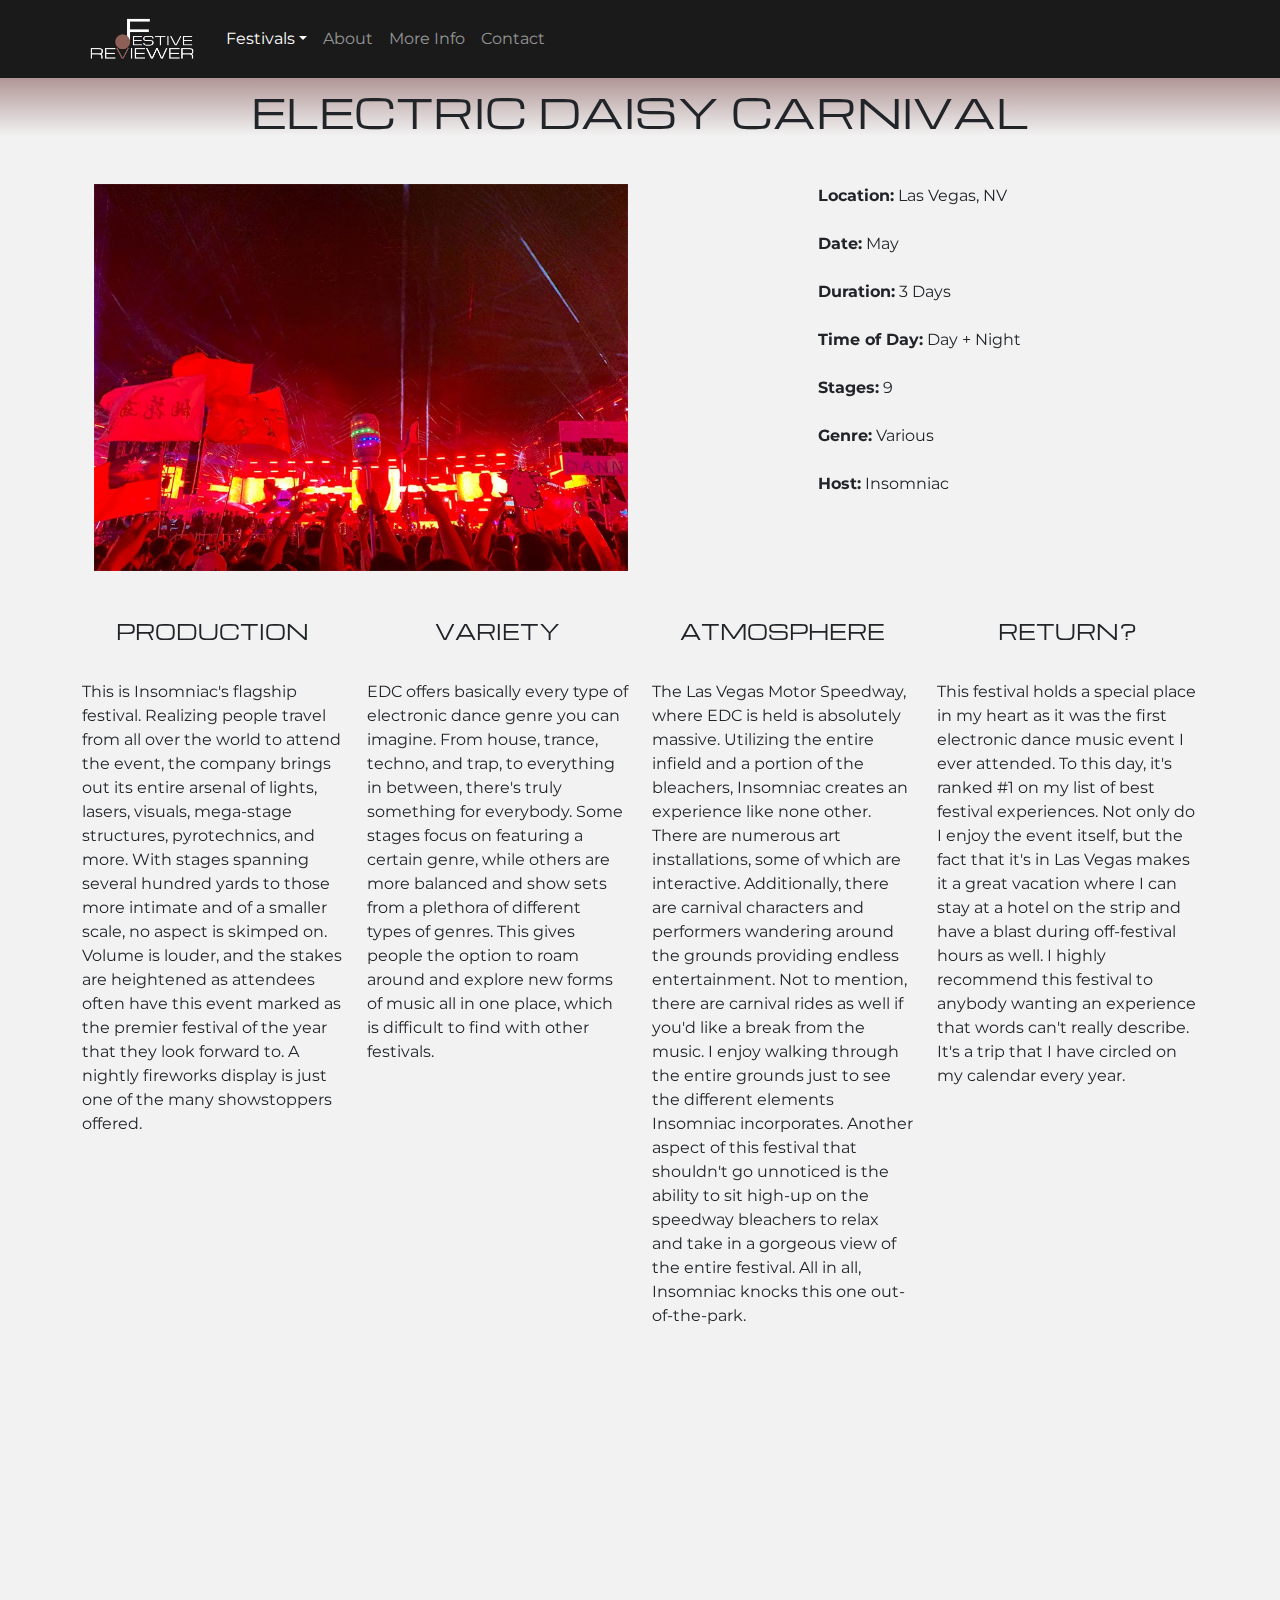
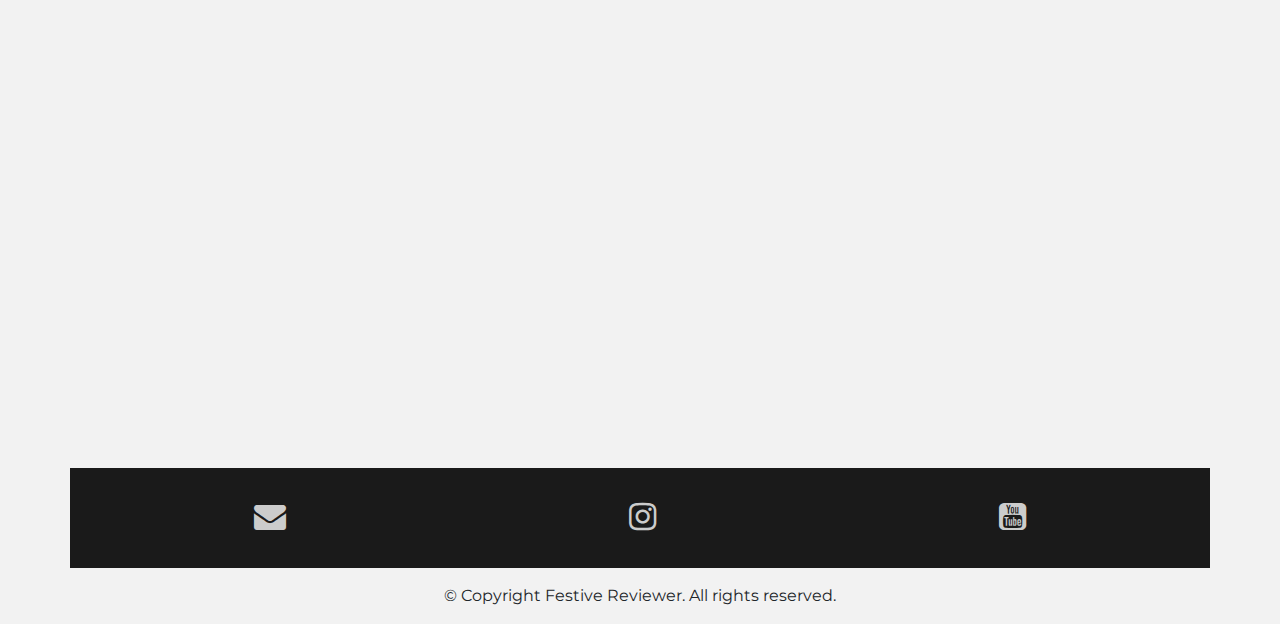
<file: edc.html>
<!DOCTYPE html>
<html lang="en">
  <head>
    <meta charset="UTF-8" />
    <meta http-equiv="X-UA-Compatible" content="IE=edge" />
    <meta
      name="viewport"
      content="width=device-width, initial-scale=1, shrink-to-fit=no"
    />
    <meta http-equiv="x-ua-compatible" content="ie=edge" />
    <link rel="stylesheet" href="css/bootstrap.min.css" />
    <link rel="stylesheet" href="css/style.css" />
	<link rel="stylesheet" href="https://cdnjs.cloudflare.com/ajax/libs/font-awesome/4.7.0/css/font-awesome.min.css">
  	<link rel="shortcut icon" type="image/x-icon" href="favicon.ico" />
    <title>Festive Reviewer - EDC Las Vegas</title>
  </head>
  <body>
    <nav
      id="navbar-site"
      class="navbar navbar-dark navbar-expand-sm fixed-top"
      style="background-color: rgba(26, 26, 26, 1)"
    >
      <div class="container">
        <a class="navbar-brand" href="index.html">
          <img
            src="images/Logo2.png"
            style="width: 120px"
            alt="FESTIVE REVIEWER"
          /> </a
        ><!-- logo -->

        <button
          class="navbar-toggler"
          type="button"
          data-toggle="collapse"
          data-target="#myTogglerNav"
          aria-controls="myTogglerNav"
          aria-expanded="false"
          aria-label="Toggle navigation"
        >
          <span class="navbar-toggler-icon"></span></button
        ><!-- hamburger menu -->

        <div class="collapse navbar-collapse" id="myTogglerNav">
          <div class="navbar-nav">
            <div class="dropdown">
              <a
                class="nav-item nav-link dropdown-toggle active"
                data-toggle="dropdown"
                id="festivalsDropdown"
                aria-haspopup="true"
                aria-expanded="false"
                href="#"
                >Festivals</a
              ><!-- Festivals dropdown toggle capability-->

              <div class="dropdown-menu" aria-labelledby="festivalsDropdown">
                <a class="dropdown-item" href="edc.html">EDC Las Vegas</a>
                <a class="dropdown-item" href="audiotistic.html">Audiotistic</a>
                <a class="dropdown-item" href="hardsummer.html">Hard Summer</a>
                <a class="dropdown-item" href="omf.html">Our Music Festival</a>
                <a class="dropdown-item" href="escape.html">Escape</a>
                <a class="dropdown-item" href="dreamstate.html"
                  >Dreamstate Socal</a
                >
              </div>
              <!-- Festivals dropdown choices -->
            </div>
            <!-- Festivals dropdown feature -->

            <a class="nav-item nav-link" href="about.html">About</a>
            <a class="nav-item nav-link" href="moreinfo.html">More Info</a>
            <a class="nav-item nav-link" href="mailto:grantaappelgren@gmail.com" target="_blank"
              >Contact</a
            >
          </div>
          <!-- navbar -->
        </div>
        <!-- collapse -->
      </div>
    </nav>

    <div class="gradient mb-5 hidden">
      <div class="container mt-5 mb-5">
        <div class="row-cols-1">
          <section class="col">
            <h1>ELECTRIC DAISY CARNIVAL</h1>
          </section>
        </div>
      </div>
      <!-- electric daisy carnival title -->
    </div>

    <div class="container">
      <div class="d-flex flex-column flex-sm-row">
        <div class="container mb-5 hidden">
          <img
            class="d-flex row col-12 image"
            src="images/edc2lg.jpg"
            alt="edc1"
          />
        </div>
        <!-- edc image 1 -->

        <div class="container mb-5 hidden" style="text-align: center">
          <ul>
            <li><b>Location:</b> Las Vegas, NV</li>
            <li class="linebreak">&nbsp;</li>
            <li><b>Date:</b> May</li>
            <li class="linebreak">&nbsp;</li>
            <li><b>Duration:</b> 3 Days</li>
            <li class="linebreak">&nbsp;</li>
            <li><b>Time of Day:</b> Day + Night</li>
            <li class="linebreak">&nbsp;</li>
            <li><b>Stages:</b> 9</li>
            <li class="linebreak">&nbsp;</li>
            <li><b>Genre:</b> Various</li>
            <li class="linebreak">&nbsp;</li>
            <li><b>Host:</b> Insomniac</li>
          </ul>
        </div>
        <!-- edc info -->
      </div>
    </div>

    <div class="container">
      <div class="d-flex row row-cols-1 row-cols-md-2 row-cols-lg-4">
        <div class="container d-flex-column mb-5">
          <div class="d-flex mb-3 hidden">
            <section class="elementlines">
              <div class="item">
                <h5>PRODUCTION</h5>
              </div>
            </section>
          </div>
          <div class="item mb-3 hidden">
            <p>
              This is Insomniac's flagship festival. Realizing people travel
              from all over the world to attend the event, the company brings
              out its entire arsenal of lights, lasers, visuals, mega-stage
              structures, pyrotechnics, and more. With stages spanning several
              hundred yards to those more intimate and of a smaller scale, no
              aspect is skimped on. Volume is louder, and the stakes are
              heightened as attendees often have this event marked as the
              premier festival of the year that they look forward to. A nightly
              fireworks display is just one of the many showstoppers offered.
            </p>
          </div>
          <div class="item mb-3 hidden">
            <a class="btn btn-primary w-100 noHover">A - Exceptional</a>
          </div>
        </div>
        <!-- edc production element -->

        <div class="container d-flex flex-column mb-5">
          <div class="d-flex mb-3 hidden">
            <section class="elementlines">
              <div class="item">
                <h5>VARIETY</h5>
              </div>
            </section>
          </div>
          <div class="item mb-3 hidden">
            <p>
              EDC offers basically every type of electronic dance genre you can
              imagine. From house, trance, techno, and trap, to everything in
              between, there's truly something for everybody. Some stages focus
              on featuring a certain genre, while others are more balanced and
              show sets from a plethora of different types of genres. This gives
              people the option to roam around and explore new forms of music
              all in one place, which is difficult to find with other festivals.
            </p>
          </div>
          <div class="item mb-3 hidden">
            <a class="btn btn-primary w-100 noHover">A - Exceptional</a>
          </div>
        </div>
        <!-- edc variety element -->

        <div class="container d-flex flex-column mb-5">
          <div class="d-flex mb-3 hidden">
            <section class="elementlines">
              <div class="item">
                <h5>ATMOSPHERE</h5>
              </div>
            </section>
          </div>
          <div class="item mb-3 hidden">
            <p>
              The Las Vegas Motor Speedway, where EDC is held is absolutely
              massive. Utilizing the entire infield and a portion of the
              bleachers, Insomniac creates an experience like none other. There
              are numerous art installations, some of which are interactive.
              Additionally, there are carnival characters and performers
              wandering around the grounds providing endless entertainment. Not
              to mention, there are carnival rides as well if you'd like a break
              from the music. I enjoy walking through the entire grounds just to
              see the different elements Insomniac incorporates. Another aspect
              of this festival that shouldn't go unnoticed is the ability to sit
              high-up on the speedway bleachers to relax and take in a gorgeous
              view of the entire festival. All in all, Insomniac knocks this one
              out-of-the-park.
            </p>
          </div>
          <div class="item mb-3 hidden">
            <a class="btn btn-primary w-100 noHover">A - Exceptional</a>
          </div>
        </div>
        <!-- edc atmosphere element -->

        <div class="container d-flex flex-column mb-5">
          <div class="d-flex mb-3 hidden">
            <section class="elementlines">
              <div class="item">
                <h5>RETURN?</h5>
              </div>
            </section>
          </div>
          <div class="item mb-3 hidden">
            <p>
              This festival holds a special place in my heart as it was the
              first electronic dance music event I ever attended. To this day,
              it's ranked #1 on my list of best festival experiences. Not only
              do I enjoy the event itself, but the fact that it's in Las Vegas
              makes it a great vacation where I can stay at a hotel on the strip
              and have a blast during off-festival hours as well. I highly
              recommend this festival to anybody wanting an experience that
              words can't really describe. It's a trip that I have circled on my
              calendar every year.
            </p>
          </div>
          <div class="item mb-3 hidden">
            <a class="btn btn-primary w-100 noHover">Yes</a>
          </div>
        </div>
        <!-- edc return element -->
      </div>
    </div>

    <div class="container mb-5 hidden">
      <img class="d-flex row col-8 image" src="images/edc3lg.jpg" alt="edc2" />
    </div>
    <!-- edc image 2 -->

    <div class="container footer" style="background-color: rgba(26, 26, 26, 1)">
      <div class="d-flex justify-content-around" style="height: 100px">
        <div class="item btn align-self-center" role="button">
          <a href="mailto:grantaappelgren@gmail.com" target="_blank">
		  	<i class="fa fa-2x fa-envelope"></i>
		  </a>
        </div>
        <div class="item btn align-self-center" role="button">
          <a href="https://www.instagram.com/grantthehapa/?hl=en" target="_blank">
            <i class="fa fa-2x fa-instagram"></i>
          </a>
        </div>
        <div class="item btn align-self-center" role="button">
          <a href="https://www.youtube.com/channel/UC2-UdtZcBEHS6SBj7P5uO-w" target="_blank">
            <i class="fa fa-2x fa-youtube-square"></i>
		  </a>
        </div>
      </div>
    </div>
    <!-- social media icons -->

    <footer class="text-center">
      <div class="container">
        <div class="col-auto mt-3">
          <p>© Copyright Festive Reviewer. All rights reserved.</p>
        </div>
      </div>
    </footer>
    <!-- copyright notice -->

    <script src="js/jquery.min.js"></script>
    <script src="js/popper.min.js"></script>
    <script src="js/bootstrap.min.js"></script>
	<script src="js/app.js"></script>
  </body>
</html>
</file>
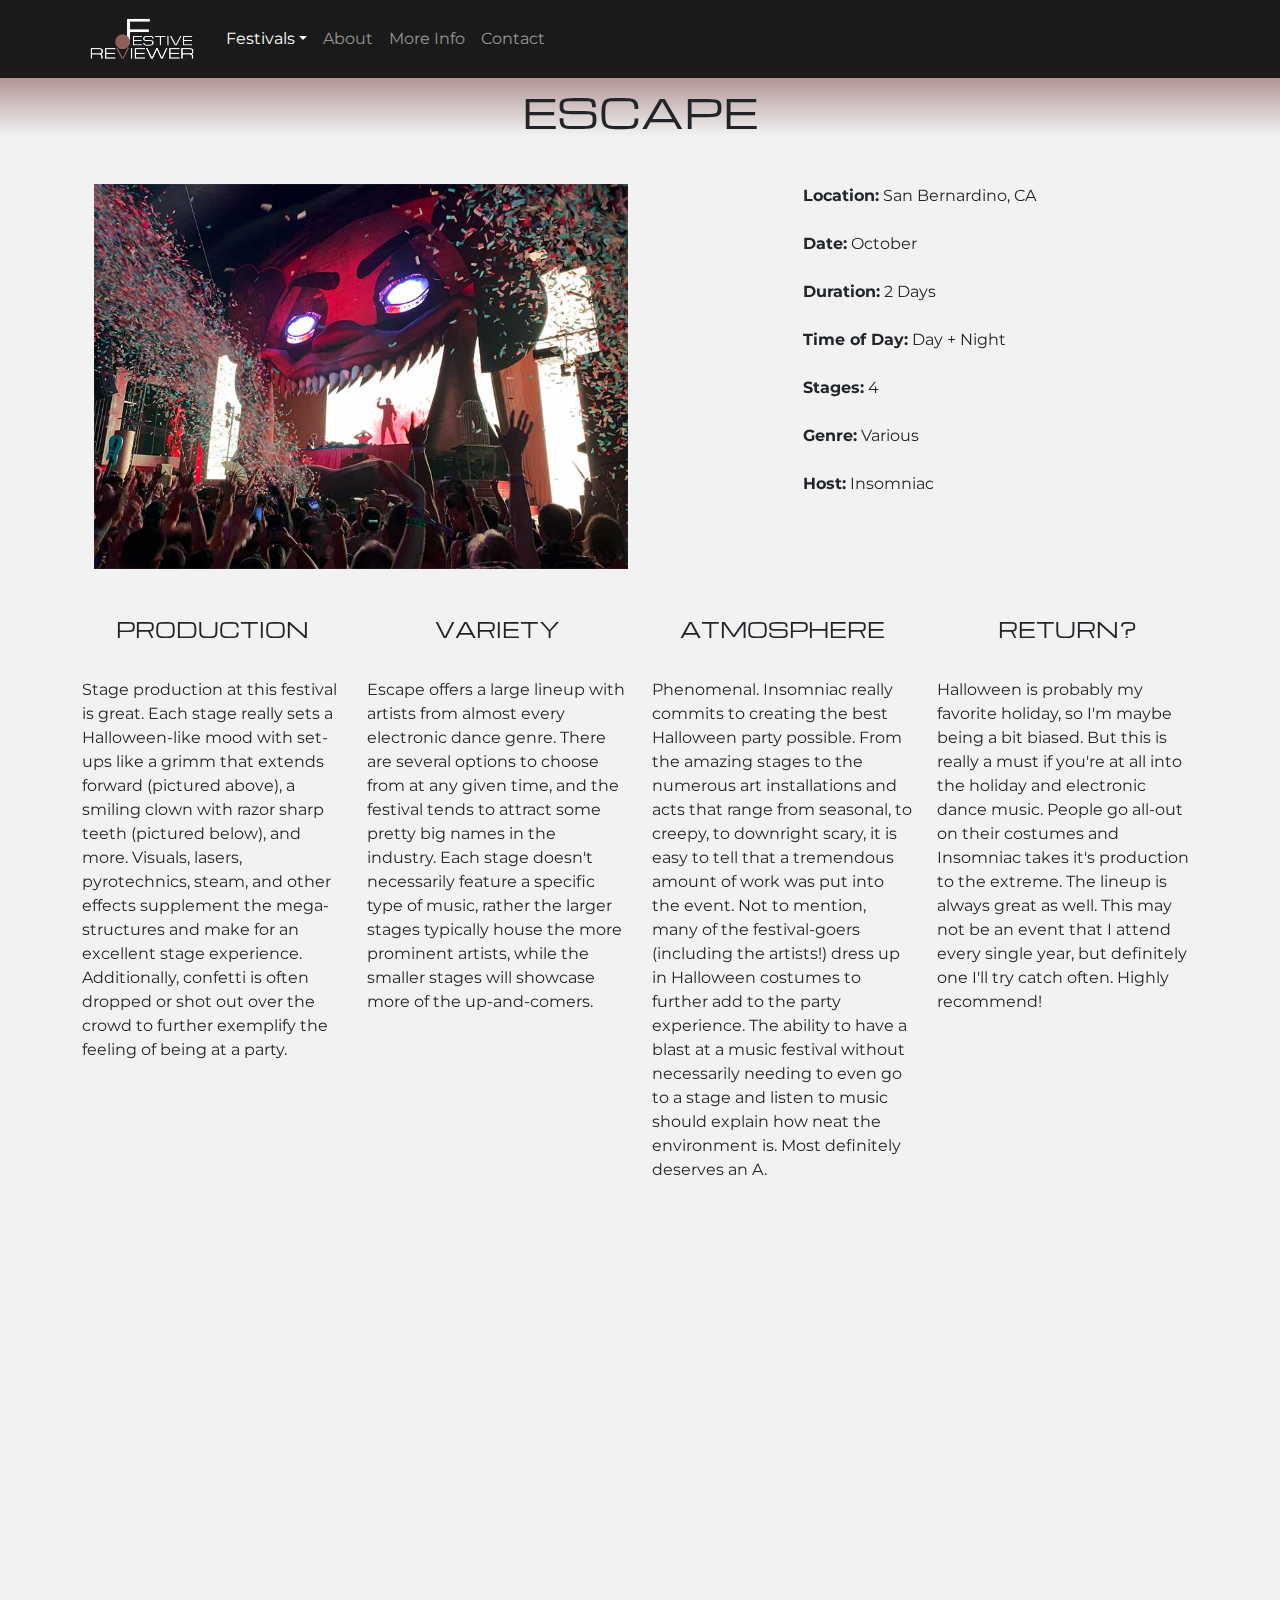
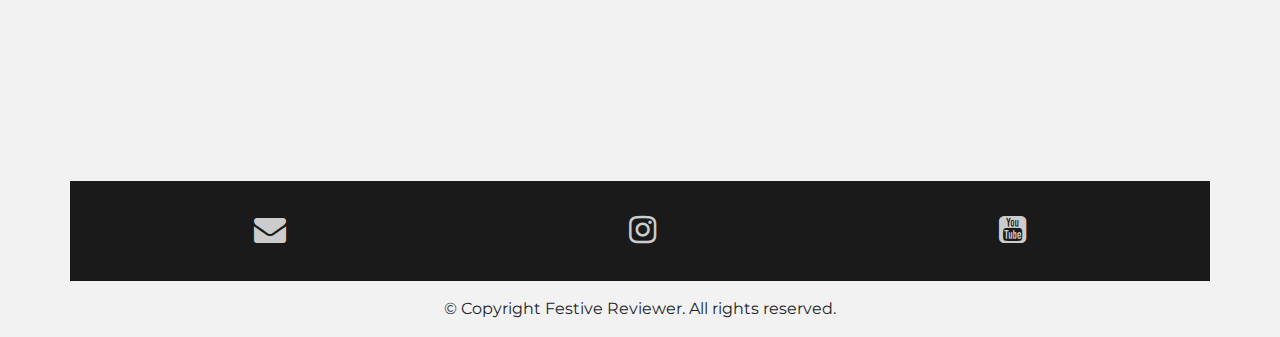
<file: escape.html>
<!DOCTYPE html>
<html lang="en">
  <head>
    <meta charset="UTF-8" />
    <meta http-equiv="X-UA-Compatible" content="IE=edge" />
    <meta
      name="viewport"
      content="width=device-width, initial-scale=1, shrink-to-fit=no"
    />
    <meta http-equiv="x-ua-compatible" content="ie=edge" />
    <link rel="stylesheet" href="css/bootstrap.min.css" />
    <link rel="stylesheet" href="css/style.css" />
	<link rel="stylesheet" href="https://cdnjs.cloudflare.com/ajax/libs/font-awesome/4.7.0/css/font-awesome.min.css">
  	<link rel="shortcut icon" type="image/x-icon" href="favicon.ico" />
    <title>Festive Reviewer - Escape</title>
  </head>
  <body>
    <nav
      id="navbar-site"
      class="navbar navbar-dark navbar-expand-sm fixed-top"
      style="background-color: rgba(26, 26, 26, 1)"
    >
      <div class="container">
        <a class="navbar-brand" href="index.html">
          <img
            src="images/Logo2.png"
            style="width: 120px"
            alt="FESTIVE REVIEWER"
          /> </a
        ><!-- logo -->

        <button
          class="navbar-toggler"
          type="button"
          data-toggle="collapse"
          data-target="#myTogglerNav"
          aria-controls="myTogglerNav"
          aria-expanded="false"
          aria-label="Toggle navigation"
        >
          <span class="navbar-toggler-icon"></span></button
        ><!-- hamburger menu -->

        <div class="collapse navbar-collapse" id="myTogglerNav">
          <div class="navbar-nav">
            <div class="dropdown">
              <a
                class="nav-item nav-link dropdown-toggle active"
                data-toggle="dropdown"
                id="festivalsDropdown"
                aria-haspopup="true"
                aria-expanded="false"
                href="#"
                >Festivals</a
              ><!-- Festivals dropdown toggle capability-->

              <div class="dropdown-menu" aria-labelledby="festivalsDropdown">
                <a class="dropdown-item" href="edc.html">EDC Las Vegas</a>
                <a class="dropdown-item" href="audiotistic.html">Audiotistic</a>
                <a class="dropdown-item" href="hardsummer.html">Hard Summer</a>
                <a class="dropdown-item" href="omf.html">Our Music Festival</a>
                <a class="dropdown-item" href="escape.html">Escape</a>
                <a class="dropdown-item" href="dreamstate.html"
                  >Dreamstate Socal</a
                >
              </div>
              <!-- Festivals dropdown choices -->
            </div>
            <!-- Festivals dropdown feature -->

            <a class="nav-item nav-link" href="about.html">About</a>
            <a class="nav-item nav-link" href="moreinfo.html">More Info</a>
            <a class="nav-item nav-link" href="mailto:grantaappelgren@gmail.com" target="_blank"
              >Contact</a
            >
          </div>
          <!-- navbar -->
        </div>
        <!-- collapse -->
      </div>
    </nav>

    <div class="gradient mb-5">
      <div class="container mt-5 mb-5">
        <div class="row-cols-1">
          <section class="col hidden">
            <h1>ESCAPE</h1>
          </section>
        </div>
      </div>
      <!-- escape title -->
    </div>

    <div class="container">
      <div class="d-flex flex-column flex-sm-row">
        <div class="container mb-5 hidden">
          <img
            class="d-flex row col-12 image"
            src="images/escape3lg.jpg"
            alt="escape1"
          />
        </div>
        <!-- escape image 1 -->

        <div class="container mb-5 hidden" style="text-align: center">
          <ul>
            <li><b>Location:</b> San Bernardino, CA</li>
            <li class="linebreak">&nbsp;</li>
            <li><b>Date:</b> October</li>
            <li class="linebreak">&nbsp;</li>
            <li><b>Duration:</b> 2 Days</li>
            <li class="linebreak">&nbsp;</li>
            <li><b>Time of Day:</b> Day + Night</li>
            <li class="linebreak">&nbsp;</li>
            <li><b>Stages:</b> 4</li>
            <li class="linebreak">&nbsp;</li>
            <li><b>Genre:</b> Various</li>
            <li class="linebreak">&nbsp;</li>
            <li><b>Host:</b> Insomniac</li>
          </ul>
        </div>
        <!-- escape info -->
      </div>
    </div>

    <div class="container">
      <div class="d-flex row row-cols-1 row-cols-md-2 row-cols-lg-4">
        <div class="container d-flex-column mb-5">
          <div class="d-flex mb-3 hidden">
            <section class="elementlines">
              <div class="item">
                <h5>PRODUCTION</h5>
              </div>
            </section>
          </div>
          <div class="item mb-3 hidden">
            <p>
              Stage production at this festival is great. Each stage really sets
              a Halloween-like mood with set-ups like a grimm that extends
              forward (pictured above), a smiling clown with razor sharp teeth
              (pictured below), and more. Visuals, lasers, pyrotechnics, steam,
              and other effects supplement the mega-structures and make for an
              excellent stage experience. Additionally, confetti is often
              dropped or shot out over the crowd to further exemplify the
              feeling of being at a party.
            </p>
          </div>
          <div class="item mb-3 hidden">
            <a class="btn btn-primary w-100 noHover">A - Exceptional</a>
          </div>
        </div>
        <!-- escape production element -->

        <div class="container d-flex flex-column mb-5">
          <div class="d-flex mb-3 hidden">
            <section class="elementlines">
              <div class="item">
                <h5>VARIETY</h5>
              </div>
            </section>
          </div>
          <div class="item mb-3 hidden">
            <p>
              Escape offers a large lineup with artists from almost every
              electronic dance genre. There are several options to choose from
              at any given time, and the festival tends to attract some pretty
              big names in the industry. Each stage doesn't necessarily feature
              a specific type of music, rather the larger stages typically house
              the more prominent artists, while the smaller stages will showcase
              more of the up-and-comers.
            </p>
          </div>
          <div class="item mb-3 hidden">
            <a class="btn btn-primary w-100 noHover">B - Above Average</a>
          </div>
        </div>
        <!-- escape variety element -->

        <div class="container d-flex flex-column mb-5">
          <div class="d-flex mb-3 hidden">
            <section class="elementlines">
              <div class="item">
                <h5>ATMOSPHERE</h5>
              </div>
            </section>
          </div>
          <div class="item mb-3 hidden">
            <p>
              Phenomenal. Insomniac really commits to creating the best
              Halloween party possible. From the amazing stages to the numerous
              art installations and acts that range from seasonal, to creepy, to
              downright scary, it is easy to tell that a tremendous amount of
              work was put into the event. Not to mention, many of the
              festival-goers (including the artists!) dress up in Halloween
              costumes to further add to the party experience. The ability to
              have a blast at a music festival without necessarily needing to
              even go to a stage and listen to music should explain how neat the
              environment is. Most definitely deserves an A.
            </p>
          </div>
          <div class="item mb-3 hidden">
            <a class="btn btn-primary w-100 noHover">A - Exceptional</a>
          </div>
        </div>
        <!-- escape atmosphere element -->

        <div class="container d-flex flex-column mb-5">
          <div class="d-flex mb-3 hidden">
            <section class="elementlines">
              <div class="item">
                <h5>RETURN?</h5>
              </div>
            </section>
          </div>
          <div class="item mb-3 hidden">
            <p>
              Halloween is probably my favorite holiday, so I'm maybe being a
              bit biased. But this is really a must if you're at all into the
              holiday and electronic dance music. People go all-out on their
              costumes and Insomniac takes it's production to the extreme. The
              lineup is always great as well. This may not be an event that I
              attend every single year, but definitely one I'll try catch often.
              Highly recommend!
            </p>
          </div>
          <div class="item mb-3 hidden">
            <a class="btn btn-primary w-100 noHover">Yes</a>
          </div>
        </div>
        <!-- escape return element -->
      </div>
    </div>

    <div class="container mb-5 hidden">
      <img
        class="d-flex row col-8 image"
        src="images/escape2lg.jpg"
        alt="escape3"
      />
    </div>
    <!-- escape image 2 -->

    <div class="container footer" style="background-color: rgba(26, 26, 26, 1)">
      <div class="d-flex justify-content-around" style="height: 100px">
        <div class="item btn align-self-center" role="button">
          <a href="mailto:grantaappelgren@gmail.com" target="_blank">
		  	<i class="fa fa-2x fa-envelope"></i>
		  </a>
        </div>
        <div class="item btn align-self-center" role="button">
          <a href="https://www.instagram.com/grantthehapa/?hl=en" target="_blank">
            <i class="fa fa-2x fa-instagram"></i>
          </a>
        </div>
        <div class="item btn align-self-center" role="button">
          <a href="https://www.youtube.com/channel/UC2-UdtZcBEHS6SBj7P5uO-w" target="_blank">
            <i class="fa fa-2x fa-youtube-square"></i>
		  </a>
        </div>
      </div>
    </div>
    <!-- social media icons -->

    <footer class="text-center">
      <div class="container">
        <div class="col-auto mt-3">
          <p>© Copyright Festive Reviewer. All rights reserved.</p>
        </div>
      </div>
    </footer>
    <!-- copyright notice -->

    <script src="js/jquery.min.js"></script>
    <script src="js/popper.min.js"></script>
    <script src="js/bootstrap.min.js"></script>
	<script src="js/app.js"></script>
  </body>
</html>
</file>
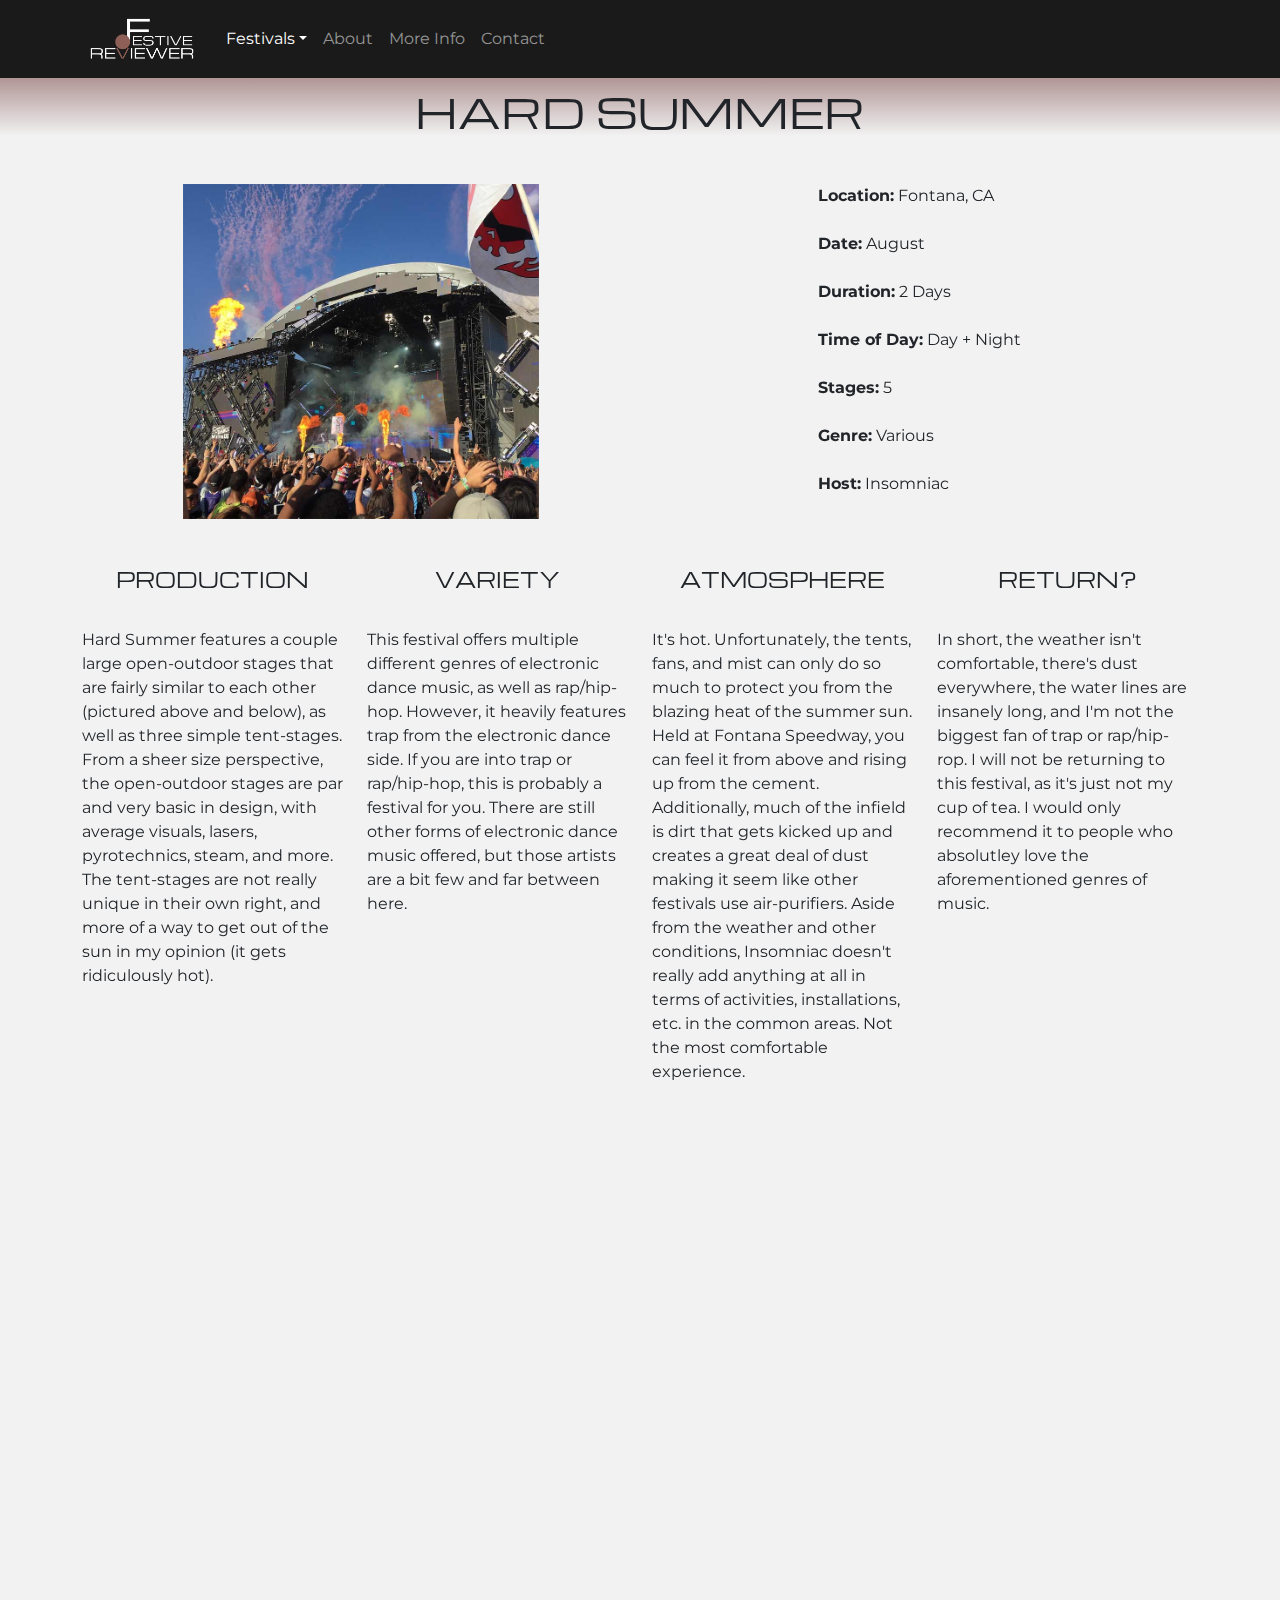
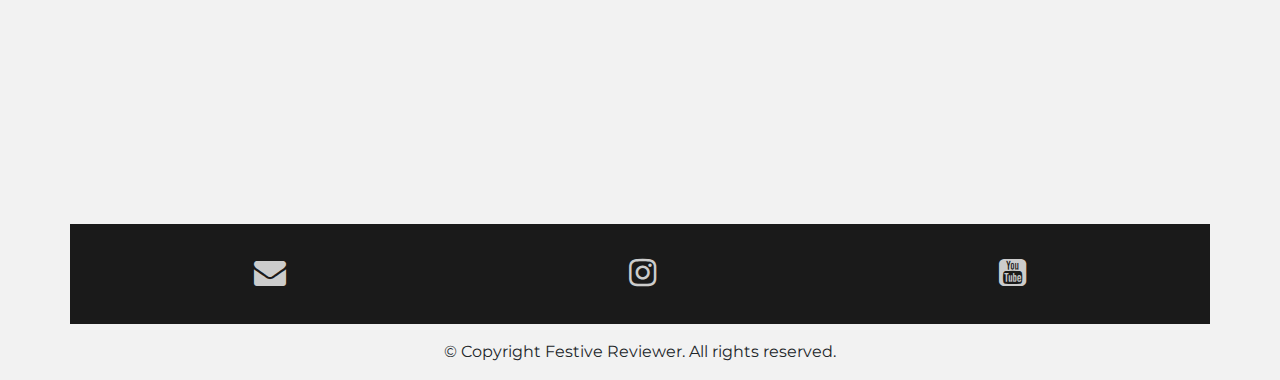
<file: hardsummer.html>
<!DOCTYPE html>
<html lang="en">
  <head>
    <meta charset="UTF-8" />
    <meta http-equiv="X-UA-Compatible" content="IE=edge" />
    <meta
      name="viewport"
      content="width=device-width, initial-scale=1, shrink-to-fit=no"
    />
    <meta http-equiv="x-ua-compatible" content="ie=edge" />
    <link rel="stylesheet" href="css/bootstrap.min.css" />
    <link rel="stylesheet" href="css/style.css" />
	<link rel="stylesheet" href="https://cdnjs.cloudflare.com/ajax/libs/font-awesome/4.7.0/css/font-awesome.min.css">
  	<link rel="shortcut icon" type="image/x-icon" href="favicon.ico" />
    <title>Festive Reviewer - Hard Summer</title>
  </head>
  <body>
    <nav
      id="navbar-site"
      class="navbar navbar-dark navbar-expand-sm fixed-top"
      style="background-color: rgba(26, 26, 26, 1)"
    >
      <div class="container">
        <a class="navbar-brand" href="index.html">
          <img
            src="images/Logo2.png"
            style="width: 120px"
            alt="FESTIVE REVIEWER"
          /> </a
        ><!-- logo -->

        <button
          class="navbar-toggler"
          type="button"
          data-toggle="collapse"
          data-target="#myTogglerNav"
          aria-controls="myTogglerNav"
          aria-expanded="false"
          aria-label="Toggle navigation"
        >
          <span class="navbar-toggler-icon"></span></button
        ><!-- hamburger menu -->

        <div class="collapse navbar-collapse" id="myTogglerNav">
          <div class="navbar-nav">
            <div class="dropdown">
              <a
                class="nav-item nav-link dropdown-toggle active"
                data-toggle="dropdown"
                id="festivalsDropdown"
                aria-haspopup="true"
                aria-expanded="false"
                href="#"
                >Festivals</a
              ><!-- Festivals dropdown toggle capability-->

              <div class="dropdown-menu" aria-labelledby="festivalsDropdown">
                <a class="dropdown-item" href="edc.html">EDC Las Vegas</a>
                <a class="dropdown-item" href="audiotistic.html">Audiotistic</a>
                <a class="dropdown-item" href="hardsummer.html">Hard Summer</a>
                <a class="dropdown-item" href="omf.html">Our Music Festival</a>
                <a class="dropdown-item" href="escape.html">Escape</a>
                <a class="dropdown-item" href="dreamstate.html"
                  >Dreamstate Socal</a
                >
              </div>
              <!-- Festivals dropdown choices -->
            </div>
            <!-- Festivals dropdown feature -->

            <a class="nav-item nav-link" href="about.html">About</a>
            <a class="nav-item nav-link" href="moreinfo.html">More Info</a>
            <a class="nav-item nav-link" href="mailto:grantaappelgren@gmail.com" target="_blank"
              >Contact</a
            >
          </div>
          <!-- navbar -->
        </div>
        <!-- collapse -->
      </div>
    </nav>

    <div class="gradient mb-5 hidden">
      <div class="container mt-5 mb-5">
        <div class="row-cols-1">
          <section class="col">
            <h1>HARD SUMMER</h1>
          </section>
        </div>
      </div>
      <!-- hard summer title -->
    </div>

    <div class="container">
      <div class="d-flex flex-column flex-sm-row">
        <div class="container mb-5 hidden">
          <img
            class="d-flex row col-10 col-md-10 col-lg-8 image"
            src="images/hardsummer2lg.jpg"
            alt="hardsummer1"
          />
        </div>
        <!-- hard summer image 1 -->

        <div class="container mb-5 hidden" style="text-align: center">
          <ul>
            <li><b>Location:</b> Fontana, CA</li>
            <li class="linebreak">&nbsp;</li>
            <li><b>Date:</b> August</li>
            <li class="linebreak">&nbsp;</li>
            <li><b>Duration:</b> 2 Days</li>
            <li class="linebreak">&nbsp;</li>
            <li><b>Time of Day:</b> Day + Night</li>
            <li class="linebreak">&nbsp;</li>
            <li><b>Stages:</b> 5</li>
            <li class="linebreak">&nbsp;</li>
            <li><b>Genre:</b> Various</li>
            <li class="linebreak">&nbsp;</li>
            <li><b>Host:</b> Insomniac</li>
          </ul>
        </div>
        <!-- hard summer info -->
      </div>
    </div>

    <div class="container">
      <div class="d-flex row row-cols-1 row-cols-md-2 row-cols-lg-4">
        <div class="container d-flex-column mb-5">
          <div class="d-flex mb-3 hidden">
            <section class="elementlines">
              <div class="item">
                <h5>PRODUCTION</h5>
              </div>
            </section>
          </div>
          <div class="item mb-3 hidden">
            <p>
              Hard Summer features a couple large open-outdoor stages that are
              fairly similar to each other (pictured above and below), as well
              as three simple tent-stages. From a sheer size perspective, the
              open-outdoor stages are par and very basic in design, with average
              visuals, lasers, pyrotechnics, steam, and more. The tent-stages
              are not really unique in their own right, and more of a way to get
              out of the sun in my opinion (it gets ridiculously hot).
            </p>
          </div>
          <div class="item mb-3 hidden">
            <a class="btn btn-primary w-100 noHover">C - Average</a>
          </div>
        </div>
        <!-- hard summer production element -->

        <div class="container d-flex flex-column mb-5">
          <div class="d-flex mb-3 hidden">
            <section class="elementlines">
              <div class="item">
                <h5>VARIETY</h5>
              </div>
            </section>
          </div>
          <div class="item mb-3 hidden">
            <p>
              This festival offers multiple different genres of electronic dance
              music, as well as rap/hip-hop. However, it heavily features trap
              from the electronic dance side. If you are into trap or
              rap/hip-hop, this is probably a festival for you. There are still
              other forms of electronic dance music offered, but those artists
              are a bit few and far between here.
            </p>
          </div>
          <div class="item mb-3 hidden">
            <a class="btn btn-primary w-100 noHover">C - Average</a>
          </div>
        </div>
        <!-- hard summer variety element -->

        <div class="container d-flex flex-column mb-5">
          <div class="d-flex mb-3 hidden">
            <section class="elementlines">
              <div class="item">
                <h5>ATMOSPHERE</h5>
              </div>
            </section>
          </div>
          <div class="item mb-3 hidden">
            <p>
              It's hot. Unfortunately, the tents, fans, and mist can only do so
              much to protect you from the blazing heat of the summer sun. Held
              at Fontana Speedway, you can feel it from above and rising up from
              the cement. Additionally, much of the infield is dirt that gets
              kicked up and creates a great deal of dust making it seem like
              other festivals use air-purifiers. Aside from the weather and
              other conditions, Insomniac doesn't really add anything at all in
              terms of activities, installations, etc. in the common areas. Not
              the most comfortable experience.
            </p>
          </div>
          <div class="item mb-3 hidden">
            <a class="btn btn-secondary w-100 noHover">F - Poor</a>
          </div>
        </div>
        <!-- hard summer atmosphere element -->

        <div class="container d-flex flex-column mb-5">
          <div class="d-flex mb-3 hidden">
            <section class="elementlines">
              <div class="item">
                <h5>RETURN?</h5>
              </div>
            </section>
          </div>
          <div class="item mb-3 hidden">
            <p>
              In short, the weather isn't comfortable, there's dust everywhere,
              the water lines are insanely long, and I'm not the biggest fan of
              trap or rap/hip-rop. I will not be returning to this festival, as
              it's just not my cup of tea. I would only recommend it to people
              who absolutley love the aforementioned genres of music.
            </p>
          </div>
          <div class="item mb-3 hidden">
            <a class="btn btn-secondary w-100 noHover">No</a>
          </div>
        </div>
        <!-- hard summer return element -->
      </div>
    </div>

    <div class="container mb-5 hidden">
      <img
        class="d-flex row col-8 image"
        src="images/hardsummer3lg.jpg"
        alt="hardsummer3"
      />
    </div>
    <!-- hard summer image 2-->

    <div class="container footer" style="background-color: rgba(26, 26, 26, 1)">
      <div class="d-flex justify-content-around" style="height: 100px">
        <div class="item btn align-self-center" role="button">
          <a href="mailto:grantaappelgren@gmail.com" target="_blank">
		  	<i class="fa fa-2x fa-envelope"></i>
		  </a>
        </div>
        <div class="item btn align-self-center" role="button">
          <a href="https://www.instagram.com/grantthehapa/?hl=en" target="_blank">
            <i class="fa fa-2x fa-instagram"></i>
          </a>
        </div>
        <div class="item btn align-self-center" role="button">
          <a href="https://www.youtube.com/channel/UC2-UdtZcBEHS6SBj7P5uO-w" target="_blank">
            <i class="fa fa-2x fa-youtube-square"></i>
		  </a>
        </div>
      </div>
    </div>
    <!-- social media icons -->

    <footer class="text-center">
      <div class="container">
        <div class="col-auto mt-3">
          <p>© Copyright Festive Reviewer. All rights reserved.</p>
        </div>
      </div>
    </footer>
    <!-- copyright notice -->

    <script src="js/jquery.min.js"></script>
    <script src="js/popper.min.js"></script>
    <script src="js/bootstrap.min.js"></script>
	<script src="js/app.js"></script>
  </body>
</html>
</file>
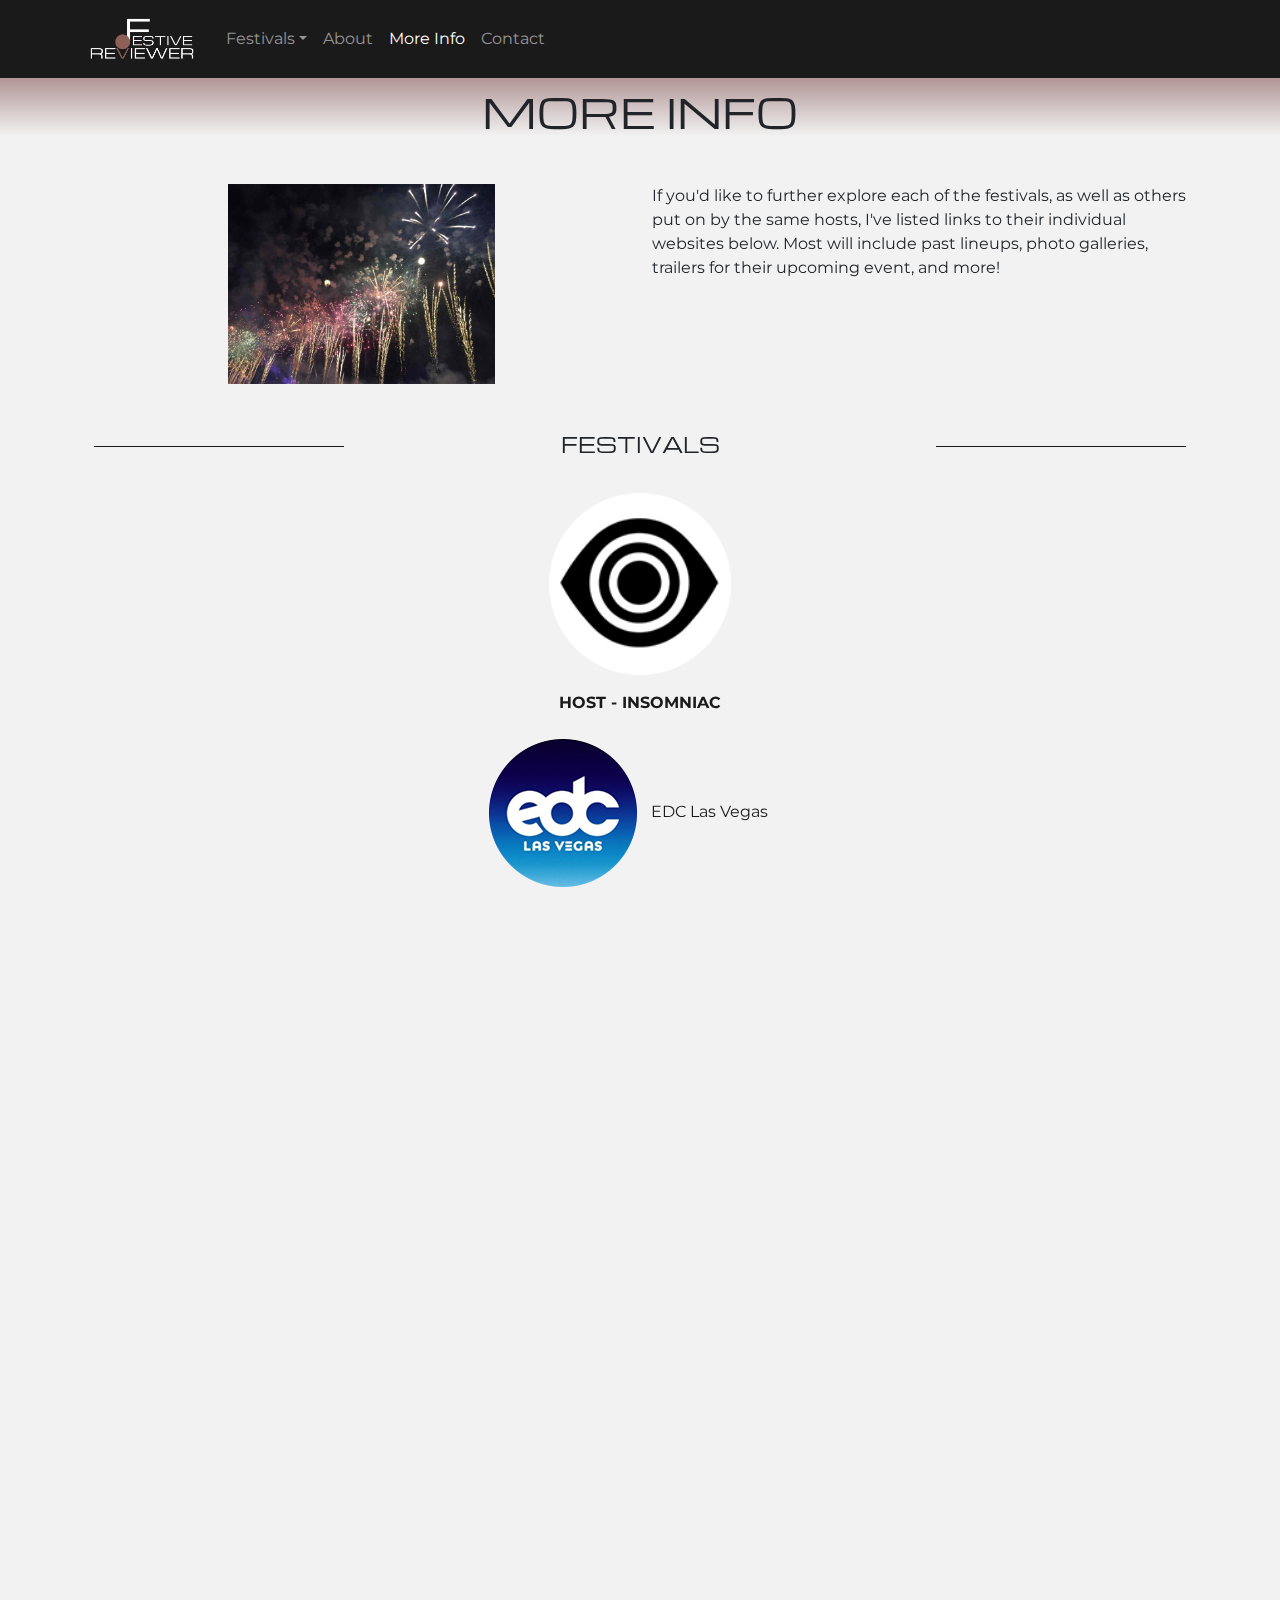
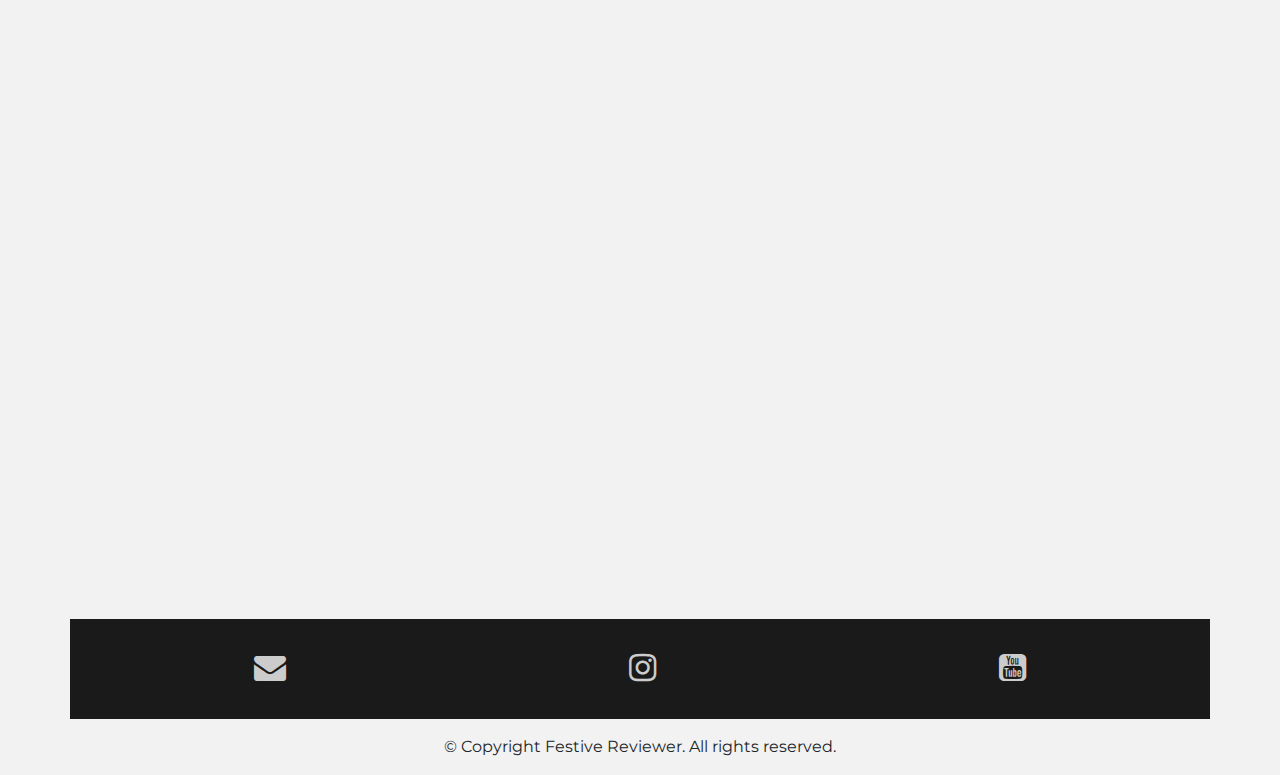
<file: moreinfo.html>
<!DOCTYPE html>
<html lang="en">
  <head>
    <meta charset="UTF-8" />
    <meta http-equiv="X-UA-Compatible" content="IE=edge" />
    <meta
      name="viewport"
      content="width=device-width, initial-scale=1, shrink-to-fit=no"
    />
    <meta http-equiv="x-ua-compatible" content="ie=edge" />
    <link rel="stylesheet" href="css/bootstrap.min.css" />
    <link rel="stylesheet" href="css/style.css" />
	<link rel="stylesheet" href="https://cdnjs.cloudflare.com/ajax/libs/font-awesome/4.7.0/css/font-awesome.min.css">
  	<link rel="shortcut icon" type="image/x-icon" href="favicon.ico" />
    <title>Festive Reviewer - More Info</title>
  </head>
  <body>
    <nav
      id="navbar-site"
      class="navbar navbar-dark navbar-expand-sm fixed-top"
      style="background-color: rgba(26, 26, 26, 1)"
    >
      <div class="container">
        <a class="navbar-brand" href="index.html">
          <img
            src="images/Logo2.png"
            style="width: 120px"
            alt="FESTIVE REVIEWER"
          /> </a
        ><!-- logo -->

        <button
          class="navbar-toggler"
          type="button"
          data-toggle="collapse"
          data-target="#myTogglerNav"
          aria-controls="myTogglerNav"
          aria-expanded="false"
          aria-label="Toggle navigation"
        >
          <span class="navbar-toggler-icon"></span></button
        ><!-- hamburger menu -->

        <div class="collapse navbar-collapse" id="myTogglerNav">
          <div class="navbar-nav">
            <div class="dropdown">
              <a
                class="nav-item nav-link dropdown-toggle"
                data-toggle="dropdown"
                id="festivalsDropdown"
                aria-haspopup="true"
                aria-expanded="false"
                href="#"
                >Festivals</a
              ><!-- Festivals dropdown toggle capability-->

              <div class="dropdown-menu" aria-labelledby="festivalsDropdown">
                <a class="dropdown-item" href="edc.html">EDC Las Vegas</a>
                <a class="dropdown-item" href="audiotistic.html">Audiotistic</a>
                <a class="dropdown-item" href="hardsummer.html">Hard Summer</a>
                <a class="dropdown-item" href="omf.html">Our Music Festival</a>
                <a class="dropdown-item" href="escape.html">Escape</a>
                <a class="dropdown-item" href="dreamstate.html"
                  >Dreamstate Socal</a
                >
              </div>
              <!-- Festivals dropdown choices -->
            </div>
            <!-- Festivals dropdown feature -->

            <a class="nav-item nav-link" href="about.html">About</a>
            <a class="nav-item nav-link active" href="moreinfo.html"
              >More Info</a
            >
            <a class="nav-item nav-link" href="mailto:grantaappelgren@gmail.com" target="_blank"
              >Contact</a
            >
          </div>
          <!-- navbar -->
        </div>
        <!-- collapse -->
      </div>
    </nav>

    <div class="gradient mb-5 hidden">
      <div class="container mt-5 mb-5">
        <div class="row-cols-1">
          <section class="col">
            <h1>MORE INFO</h1>
          </section>
        </div>
      </div>
      <!-- more info title -->
    </div>

    <div class="container hidden">
      <div class="d-flex flex-column flex-sm-row">
        <div class="container mb-5">
          <img
            class="d-flex row col-12 col-md-8 col-lg-6 image"
            src="images/moreinfo1lg.jpg"
            alt="moreinfo1"
          />
        </div>
        <!-- more info image 1 -->

        <div class="container mb-5" style="text-align: left">
          <p>
            If you'd like to further explore each of the festivals, as well as
            others put on by the same hosts, I've listed links to their
            individual websites below. Most will include past lineups, photo
            galleries, trailers for their upcoming event, and more!
          </p>
        </div>
        <!-- more info description -->
      </div>
    </div>

    <div class="container">
      <div class="container d-flex-column mb-5">
        <div class="d-flex mb-3 hidden">
          <section class="lines">
            <div class="item">
              <h5>FESTIVALS</h5>
            </div>
          </section>
        </div>
        <div class="item" style="text-align: center">
          <div class="hidden">
			  <div>
				  <img class="col-5 col-md-2 mb-3 insomniac-logo" src="images/insomniac_logo.png" alt="INSOMNIAC LOGO">
			  </div>
			  <div>
				  <a class="insomniac-logo" href="https://www.insomniac.com/" target="_blank"><b>HOST - INSOMNIAC</b></a>
			  </div>
		  </div>
		  <ul>
            <br />
			<div class="hidden">
				<li>
				  <img src="images/edc_las_vegas_logo.png" alt="EDC LAS VEGAS LOGO">
				  <a class="link" href="https://lasvegas.electricdaisycarnival.com/" target="_blank">EDC Las Vegas</a>
				</li>
			</div>
            <br />
			<div class="hidden">
				<li>
				  <img src="images/audiotistic_logo.png" alt="AUDIOTISTIC LOGO">
				  <a class="link" href="https://www.audiotisticfestival.com/" target="_blank">Audiotistic</a>
				</li>
			</div>
            <br />
			<div class="hidden">
				<li>
				  <img src="images/hard_summer_logo.png" alt="HARD SUMMER LOGO">
				  <a class="link" href="https://www.hardsummer.com/" target="_blank">Hard Summer</a>
				</li>
			</div>
            <br />
			<div class="hidden">
				<li>
				  <img src="images/escape_logo.png" alt="ESCAPE LOGO">	
				  <a class="link" href="https://escapehalloween.com/" target="_blank">Escape</a>
				</li>
			</div>
            <br />
			<div class="hidden">
				<li class="mb-5">
				  <img src="images/dreamstate_socal_logo.png" alt="DREAMSTATE SOCAL LOGO">
				  <a class="link" href="https://socal.dreamstateusa.com/" target="_blank">Dreamstate Socal</a>
				</li>
			</div>
		  </ul>
		  
            <br />
            <br />
            <br />
			
		  <div class="hidden">
			  <div>
				  <img class="col-5 col-md-2 mt-5 mb-3 blau-logo" src="images/3lau_logo.png" alt="3LAU LOGO">
			  </div>
			  <div>
				  <a class="blau-logo" href="https://3lau.com/" target="_blank"><b>HOST - 3LAU</b></a>
			  </div>
		  </div>
		  <ul>
            <br />
			<div class="hidden">
				<li class="mb-5">
				  <img src="images/our_music_festival_logo.png" alt="OUR MUSIC FESTIVAL LOGO">
				  <a class="link" href="http://apeconcerts.com/events/our-music-festival/" target="_blank">Our Music Festival</a>
				</li>
			</div>
		  </ul>
			
            <br />
            <br />
            <br />
		
		  <div class="hidden">
			  <div>
				  <img class="col-5 col-md-2 mt-5 mb-3 ultra-worldwide-logo" src="images/ultra_worldwide_logo.png" alt="ULTRA WORLDWIDE LOGO">
			  </div>
			  <div>
				  <a class="ultra-worldwide-logo" href="https://umfworldwide.com/?_ga=2.7140795.861322824.1615504546-1882817138.1615504546" target="_blank"><b>HOST - ULTRA WORLDWIDE</b></a>
			  </div>
		  </div>
		  <ul>
            <br />
			<div class="hidden">
				<li class="mb-5">
				  <img src="images/ultra_miami_logo.png" alt="ULTRA LOGO">
				  <a class="link" href="https://ultramusicfestival.com/" target="_blank">Ultra Miami</a>
				</li>
			</div>
		  </ul>	
		
            <br />
            <br />
            <br />	
		
		  <div class="hidden">
			  <div>
				  <img class="col-5 col-md-2 mt-5 mb-3 goldenvoice-logo" src="images/goldenvoice_logo.png" alt="GOLDENVOICE LOGO">
			  </div>
			  <div>
				  <a class="goldenvoice-logo" href="https://www.goldenvoice.com/festivals/" target="_blank"><b>HOST - GOLDENVOICE</b></a>
			  </div>
		  </div>
		  <ul>
            <br />
			<div class="hidden">
				<li class="mb-5">
				  <img src="images/coachella_logo.png" alt="COACHELLA LOGO">
				  <a class="link" href="https://www.coachella.com/" target="_blank">Coachella</a>
				</li>
			</div>
		  </ul>
			  
            <br />
            <br />
            <br />
			
		  <div class="hidden">
			  <div>
				  <img class="col-5 col-md-2 mt-5 mb-3 tomorrowland-logo" src="images/tomorrowland_logo.png" alt="TOMORROWLAND LOGO">
			  </div>
			  <div>
				  <a class="tomorrowland-logo" href="https://www.tomorrowland.com/home/" target="_blank"><b>HOST - TOMORROWLAND</b></a>
			  </div>
		  </div>
		  <ul>
            <br />
			<div class="hidden">
				<li>
				  <img src="images/tomorrowland_logo.png" alt="TOMORROWLAND LOGO">	
				  <a class="link" href="https://www.tomorrowland.com/en/festival/welcome" target="_blank">Tomorrowland</a>
				</li>
			</div>
          </ul>
        </div>
      </div>
      <!-- links element -->
    </div>

    <div class="container footer" style="background-color: rgba(26, 26, 26, 1)">
      <div class="d-flex justify-content-around" style="height: 100px">
        <div class="item btn align-self-center" role="button">
          <a href="mailto:grantaappelgren@gmail.com" target="_blank">
		  	<i class="fa fa-2x fa-envelope"></i>
		  </a>
        </div>
        <div class="item btn align-self-center" role="button">
          <a href="https://www.instagram.com/grantthehapa/?hl=en" target="_blank">
            <i class="fa fa-2x fa-instagram"></i>
          </a>
        </div>
        <div class="item btn align-self-center" role="button">
          <a href="https://www.youtube.com/channel/UC2-UdtZcBEHS6SBj7P5uO-w" target="_blank">
            <i class="fa fa-2x fa-youtube-square"></i>
		  </a>
        </div>
      </div>
    </div>
    <!-- social media icons -->

    <footer class="text-center">
      <div class="container">
        <div class="col-auto mt-3">
          <p>© Copyright Festive Reviewer. All rights reserved.</p>
        </div>
      </div>
    </footer>
    <!-- copyright notice -->

    <script src="js/jquery.min.js"></script>
    <script src="js/popper.min.js"></script>
    <script src="js/bootstrap.min.js"></script>
	<script src="js/app.js"></script>
  </body>
</html>
</file>
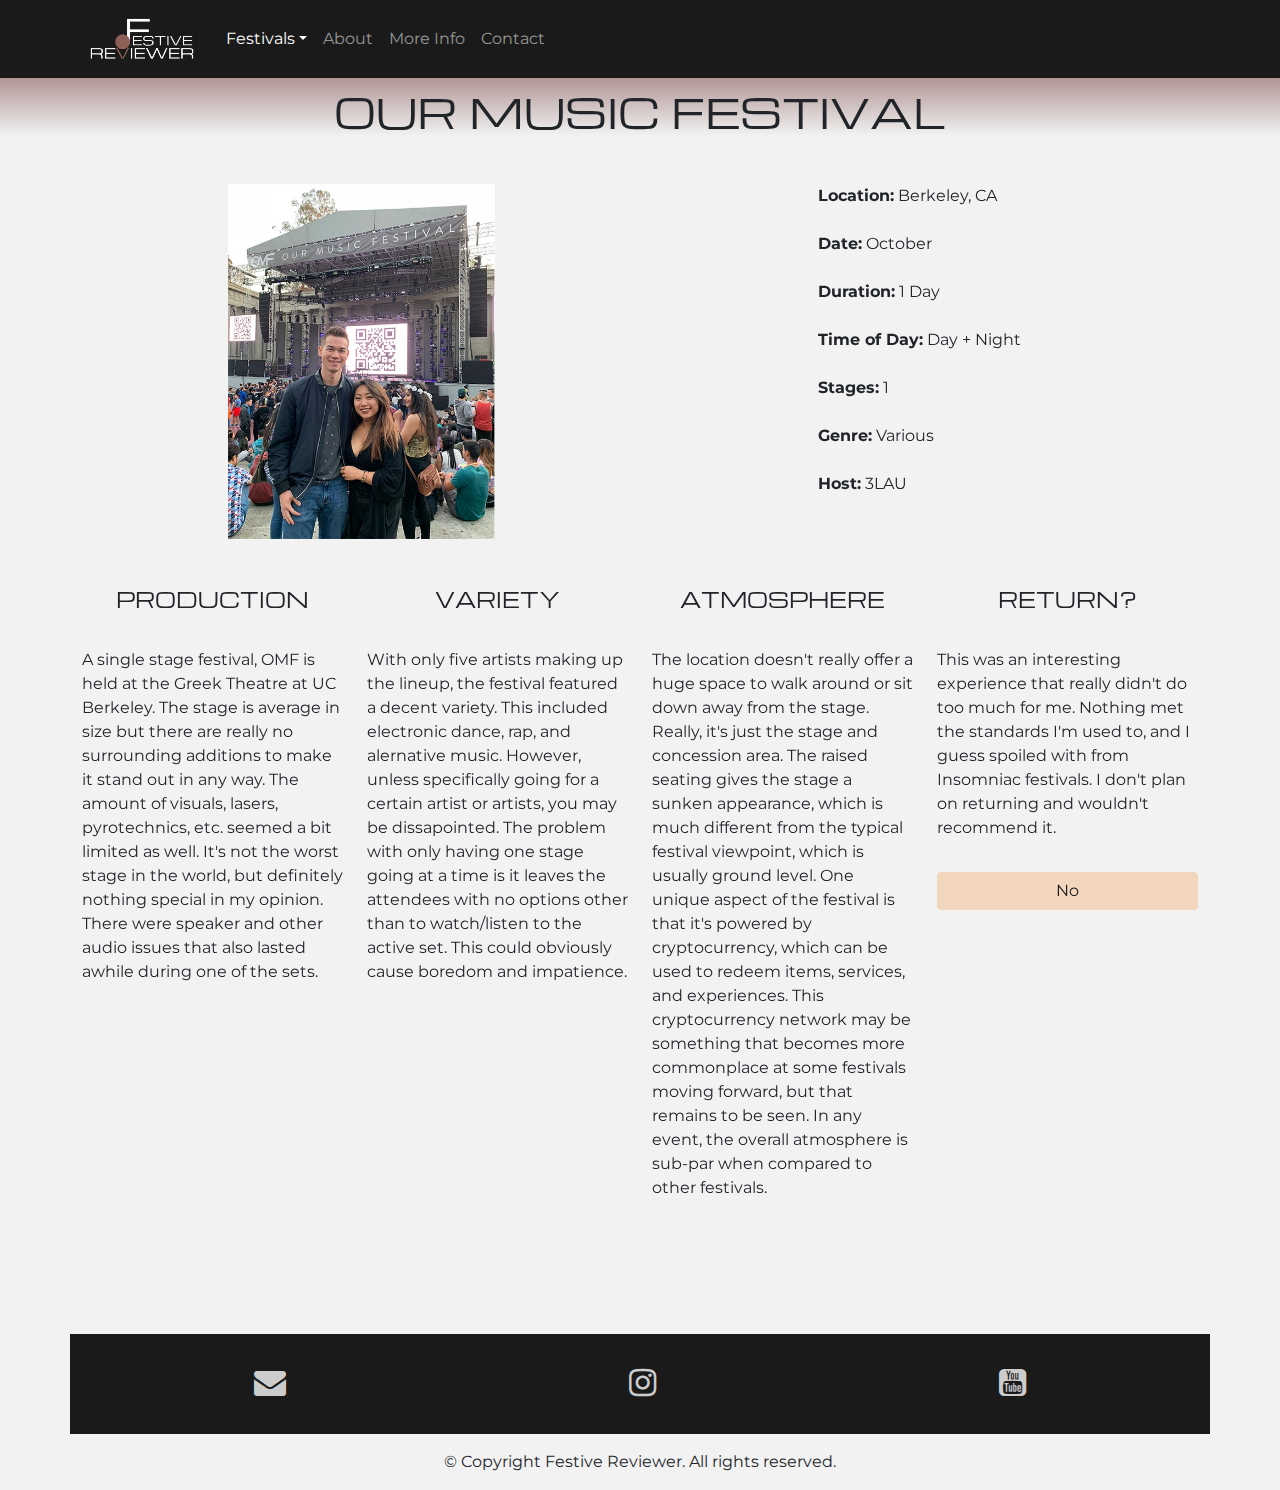
<file: omf.html>
<!DOCTYPE html>
<html lang="en">
  <head>
    <meta charset="UTF-8" />
    <meta http-equiv="X-UA-Compatible" content="IE=edge" />
    <meta
      name="viewport"
      content="width=device-width, initial-scale=1, shrink-to-fit=no"
    />
    <meta http-equiv="x-ua-compatible" content="ie=edge" />
    <link rel="stylesheet" href="css/bootstrap.min.css" />
    <link rel="stylesheet" href="css/style.css" />
	<link rel="stylesheet" href="https://cdnjs.cloudflare.com/ajax/libs/font-awesome/4.7.0/css/font-awesome.min.css">
  	<link rel="shortcut icon" type="image/x-icon" href="favicon.ico" />
    <title>Festive Reviewer - Our Music Festival</title>
  </head>
  <body>
    <nav
      id="navbar-site"
      class="navbar navbar-dark navbar-expand-sm fixed-top"
      style="background-color: rgba(26, 26, 26, 1)"
    >
      <div class="container">
        <a class="navbar-brand" href="index.html">
          <img
            src="images/Logo2.png"
            style="width: 120px"
            alt="FESTIVE REVIEWER"
          /> </a
        ><!-- logo -->

        <button
          class="navbar-toggler"
          type="button"
          data-toggle="collapse"
          data-target="#myTogglerNav"
          aria-controls="myTogglerNav"
          aria-expanded="false"
          aria-label="Toggle navigation"
        >
          <span class="navbar-toggler-icon"></span></button
        ><!-- hamburger menu -->

        <div class="collapse navbar-collapse" id="myTogglerNav">
          <div class="navbar-nav">
            <div class="dropdown">
              <a
                class="nav-item nav-link dropdown-toggle active"
                data-toggle="dropdown"
                id="festivalsDropdown"
                aria-haspopup="true"
                aria-expanded="false"
                href="#"
                >Festivals</a
              ><!-- Festivals dropdown toggle capability-->

              <div class="dropdown-menu" aria-labelledby="festivalsDropdown">
                <a class="dropdown-item" href="edc.html">EDC Las Vegas</a>
                <a class="dropdown-item" href="audiotistic.html">Audiotistic</a>
                <a class="dropdown-item" href="hardsummer.html">Hard Summer</a>
                <a class="dropdown-item" href="omf.html">Our Music Festival</a>
                <a class="dropdown-item" href="escape.html">Escape</a>
                <a class="dropdown-item" href="dreamstate.html"
                  >Dreamstate Socal</a
                >
              </div>
              <!-- Festivals dropdown choices -->
            </div>
            <!-- Festivals dropdown feature -->

            <a class="nav-item nav-link" href="about.html">About</a>
            <a class="nav-item nav-link" href="moreinfo.html">More Info</a>
            <a class="nav-item nav-link" href="mailto:grantaappelgren@gmail.com" target="_blank"
              >Contact</a
            >
          </div>
          <!-- navbar -->
        </div>
        <!-- collapse -->
      </div>
    </nav>

    <div class="gradient mb-5 hidden">
      <div class="container mt-5 mb-5">
        <div class="row-cols-1">
          <section class="col">
            <h1>OUR MUSIC FESTIVAL</h1>
          </section>
        </div>
      </div>
      <!-- our music festival title -->
    </div>

    <div class="container">
      <div class="d-flex flex-column flex-sm-row">
        <div class="container mb-5 hidden">
          <img
            class="d-flex row col-9 col-md-8 col-lg-6 image"
            src="images/omf1lg.jpg"
            alt="omf1"
          />
        </div>
        <!-- our music festival image 1 -->

        <div class="container mb-5 hidden" style="text-align: center">
          <ul>
            <li><b>Location:</b> Berkeley, CA</li>
            <li class="linebreak">&nbsp;</li>
            <li><b>Date:</b> October</li>
            <li class="linebreak">&nbsp;</li>
            <li><b>Duration:</b> 1 Day</li>
            <li class="linebreak">&nbsp;</li>
            <li><b>Time of Day:</b> Day + Night</li>
            <li class="linebreak">&nbsp;</li>
            <li><b>Stages:</b> 1</li>
            <li class="linebreak">&nbsp;</li>
            <li><b>Genre:</b> Various</li>
            <li class="linebreak">&nbsp;</li>
            <li><b>Host:</b> 3LAU</li>
          </ul>
        </div>
        <!-- our music festival info -->
      </div>
    </div>

    <div class="container">
      <div class="d-flex row row-cols-1 row-cols-md-2 row-cols-lg-4">
        <div class="container d-flex-column mb-5">
          <div class="d-flex mb-3 hidden">
            <section class="elementlines">
              <div class="item">
                <h5>PRODUCTION</h5>
              </div>
            </section>
          </div>
          <div class="item mb-3 hidden">
            <p>
              A single stage festival, OMF is held at the Greek Theatre at UC
              Berkeley. The stage is average in size but there are really no
              surrounding additions to make it stand out in any way. The amount
              of visuals, lasers, pyrotechnics, etc. seemed a bit limited as
              well. It's not the worst stage in the world, but definitely
              nothing special in my opinion. There were speaker and other audio
              issues that also lasted awhile during one of the sets.
            </p>
          </div>
          <div class="item mb-3 hidden">
            <a class="btn btn-secondary w-100 noHover">D - Below Average</a>
          </div>
        </div>
        <!-- our music festival production element -->

        <div class="container d-flex flex-column mb-5">
          <div class="d-flex mb-3 hidden">
            <section class="elementlines">
              <div class="item">
                <h5>VARIETY</h5>
              </div>
            </section>
          </div>
          <div class="item mb-3 hidden">
            <p>
              With only five artists making up the lineup, the festival featured
              a decent variety. This included electronic dance, rap, and
              alernative music. However, unless specifically going for a certain
              artist or artists, you may be dissapointed. The problem with only
              having one stage going at a time is it leaves the attendees with
              no options other than to watch/listen to the active set. This
              could obviously cause boredom and impatience.
            </p>
          </div>
          <div class="item mb-3 hidden">
            <a class="btn btn-secondary w-100 noHover">D - Below Average</a>
          </div>
        </div>
        <!-- our music festival variety element -->

        <div class="container d-flex flex-column mb-5">
          <div class="d-flex mb-3 hidden">
            <section class="elementlines">
              <div class="item">
                <h5>ATMOSPHERE</h5>
              </div>
            </section>
          </div>
          <div class="item mb-3 hidden">
            <p>
              The location doesn't really offer a huge space to walk around or
              sit down away from the stage. Really, it's just the stage and
              concession area. The raised seating gives the stage a sunken
              appearance, which is much different from the typical festival
              viewpoint, which is usually ground level. One unique aspect of the
              festival is that it's powered by cryptocurrency, which can be used
              to redeem items, services, and experiences. This cryptocurrency
              network may be something that becomes more commonplace at some
              festivals moving forward, but that remains to be seen. In any
              event, the overall atmosphere is sub-par when compared to other
              festivals.
            </p>
          </div>
          <div class="item mb-3 hidden">
            <a class="btn btn-secondary w-100 noHover">D - Below Average</a>
          </div>
        </div>
        <!-- our music festival atmosphere element -->

        <div class="container d-flex flex-column mb-5">
          <div class="d-flex mb-3 hidden">
            <section class="elementlines">
              <div class="item">
                <h5>RETURN?</h5>
              </div>
            </section>
          </div>
          <div class="item mb-3 hidden">
            <p>
              This was an interesting experience that really didn't do too much
              for me. Nothing met the standards I'm used to, and I guess spoiled
              with from Insomniac festivals. I don't plan on returning and
              wouldn't recommend it.
            </p>
          </div>
          <div class="item mb-3 hidden">
            <a class="btn btn-secondary w-100 noHover">No</a>
          </div>
        </div>
        <!-- our music festival return element -->
      </div>
    </div>

    <div class="container footer" style="background-color: rgba(26, 26, 26, 1)">
      <div class="d-flex justify-content-around" style="height: 100px">
        <div class="item btn align-self-center" role="button">
          <a href="mailto:grantaappelgren@gmail.com" target="_blank">
		  	<i class="fa fa-2x fa-envelope"></i>
		  </a>
        </div>
        <div class="item btn align-self-center" role="button">
          <a href="https://www.instagram.com/grantthehapa/?hl=en" target="_blank">
            <i class="fa fa-2x fa-instagram"></i>
          </a>
        </div>
        <div class="item btn align-self-center" role="button">
          <a href="https://www.youtube.com/channel/UC2-UdtZcBEHS6SBj7P5uO-w" target="_blank">
            <i class="fa fa-2x fa-youtube-square"></i>
		  </a>
        </div>
      </div>
    </div>
    <!-- social media icons -->

    <footer class="text-center">
      <div class="container">
        <div class="col-auto mt-3">
          <p>© Copyright Festive Reviewer. All rights reserved.</p>
        </div>
      </div>
    </footer>
    <!-- copyright notice -->

    <script src="js/jquery.min.js"></script>
    <script src="js/popper.min.js"></script>
    <script src="js/bootstrap.min.js"></script>
	<script src="js/app.js"></script>
  </body>
</html>
</file>
<file: css/style.css>
@import url("https://fonts.googleapis.com/css2?family=Montserrat:wght@200;400&display=swap");
@import url("https://fonts.googleapis.com/css2?family=Michroma&display=swap");

body {
  background: rgba(242, 242, 242, 1);
  font-family: Montserrat, sans-serif;
}

body p {
  font-size: 16px;
  font-color: rgba(26, 26, 26, 1);
}

h1,
h2,
h3,
h4,
h5 {
  font-family: Michroma, sans-serif;
  text-align: center;
}

ul {
  display: inline-block;
  list-style: none;
  text-align: left;
  padding: 0;
}

.nav-item:hover {
  background: rgba(89, 25, 25, 1);
}

.noHover {
  pointer-events: none;
}

.image {
  margin: auto;
}

.carousel-inner img {
  margin: auto;
  padding-top: 65px;
}

.carousel-control-next-icon,
.carousel-control-prev-icon {
  display: none;
}

.gradient {
  padding-top: 40px;
  background-image: linear-gradient(
    rgba(89, 25, 25, 1),
    rgba(242, 242, 242, 1)
  );
}

.lines {
  width: 100%;
  height: 45px;
  position: relative;
}

.lines::after,
.lines::before {
  content: "";
  position: absolute;
  margin: auto;
  height: 1px;
  background: rgba(26, 26, 26, 1);
  width: 10%;
  top: 30%;
}

.lines::after {
  left: 0;
}

.lines::before {
  right: 0;
}

.elementlines {
  width: 100%;
  height: 45px;
  position: relative;
}

.elementlines::after,
.elementlines::before {
  content: "";
  position: absolute;
  margin: auto;
  height: 1px;
  background: rgba(26, 26, 26, 1);
  width: 10%;
  top: 30%;
}

.elementlines::after {
  left: 0;
}

.elementlines::before {
  right: 0;
}

.footer {
  font-color: rgba(204, 204, 204, 1);
}

.fa {
  color: rgba(204, 204, 204, 1);
}

.link {
	text-decoration: none;
	color: rgba(26, 26, 26, 1);
	margin-left: 10px;
}

.insomniac-logo, .blau-logo, .goldenvoice-logo, .ultra-worldwide-logo, .tomorrowland-logo {
	justify-content: center;
	text-decoration: none;
	color: rgba(26, 26, 26, 1);
}

@media (min-width: 320px) {
  .lines {
    height: 45px;
  }
  .lines::after,
  .lines::before {
    width: 15px;
  }
}

@media (min-width: 375px) {
  .lines {
    height: 45px;
  }
  .lines::after,
  .lines::before {
    width: 35px;
  }
}

@media (min-width: 576px) {
  .lines {
    height: 45px;
  }
  .lines::after,
  .lines::before {
    width: 75px;
  }
}

@media (min-width: 768px) {
  .lines {
    height: 45px;
  }
  .lines::after,
  .lines::before {
    width: 125px;
  }
}

@media (max-width: 991px) {
  .linebreak {
    display: none;
  }
}

@media (min-width: 992px) {
  .lines {
    height: 45px;
  }
  .lines::after,
  .lines::before {
    width: 175px;
  }
  .elementlines::after {
    display: none;
  }
  .elementlines::before {
    display: none;
  }
}

@media (min-width: 1200px) {
  .lines {
    height: 45px;
  }
  .lines::after,
  .lines::before {
    width: 250px;
  }
}

.hidden {
	opacity: 0;
	filter: blur(5px);
	transition: all 900ms;
}

.show {
	opacity: 1;
	filter: blur(0);
}
</file>
